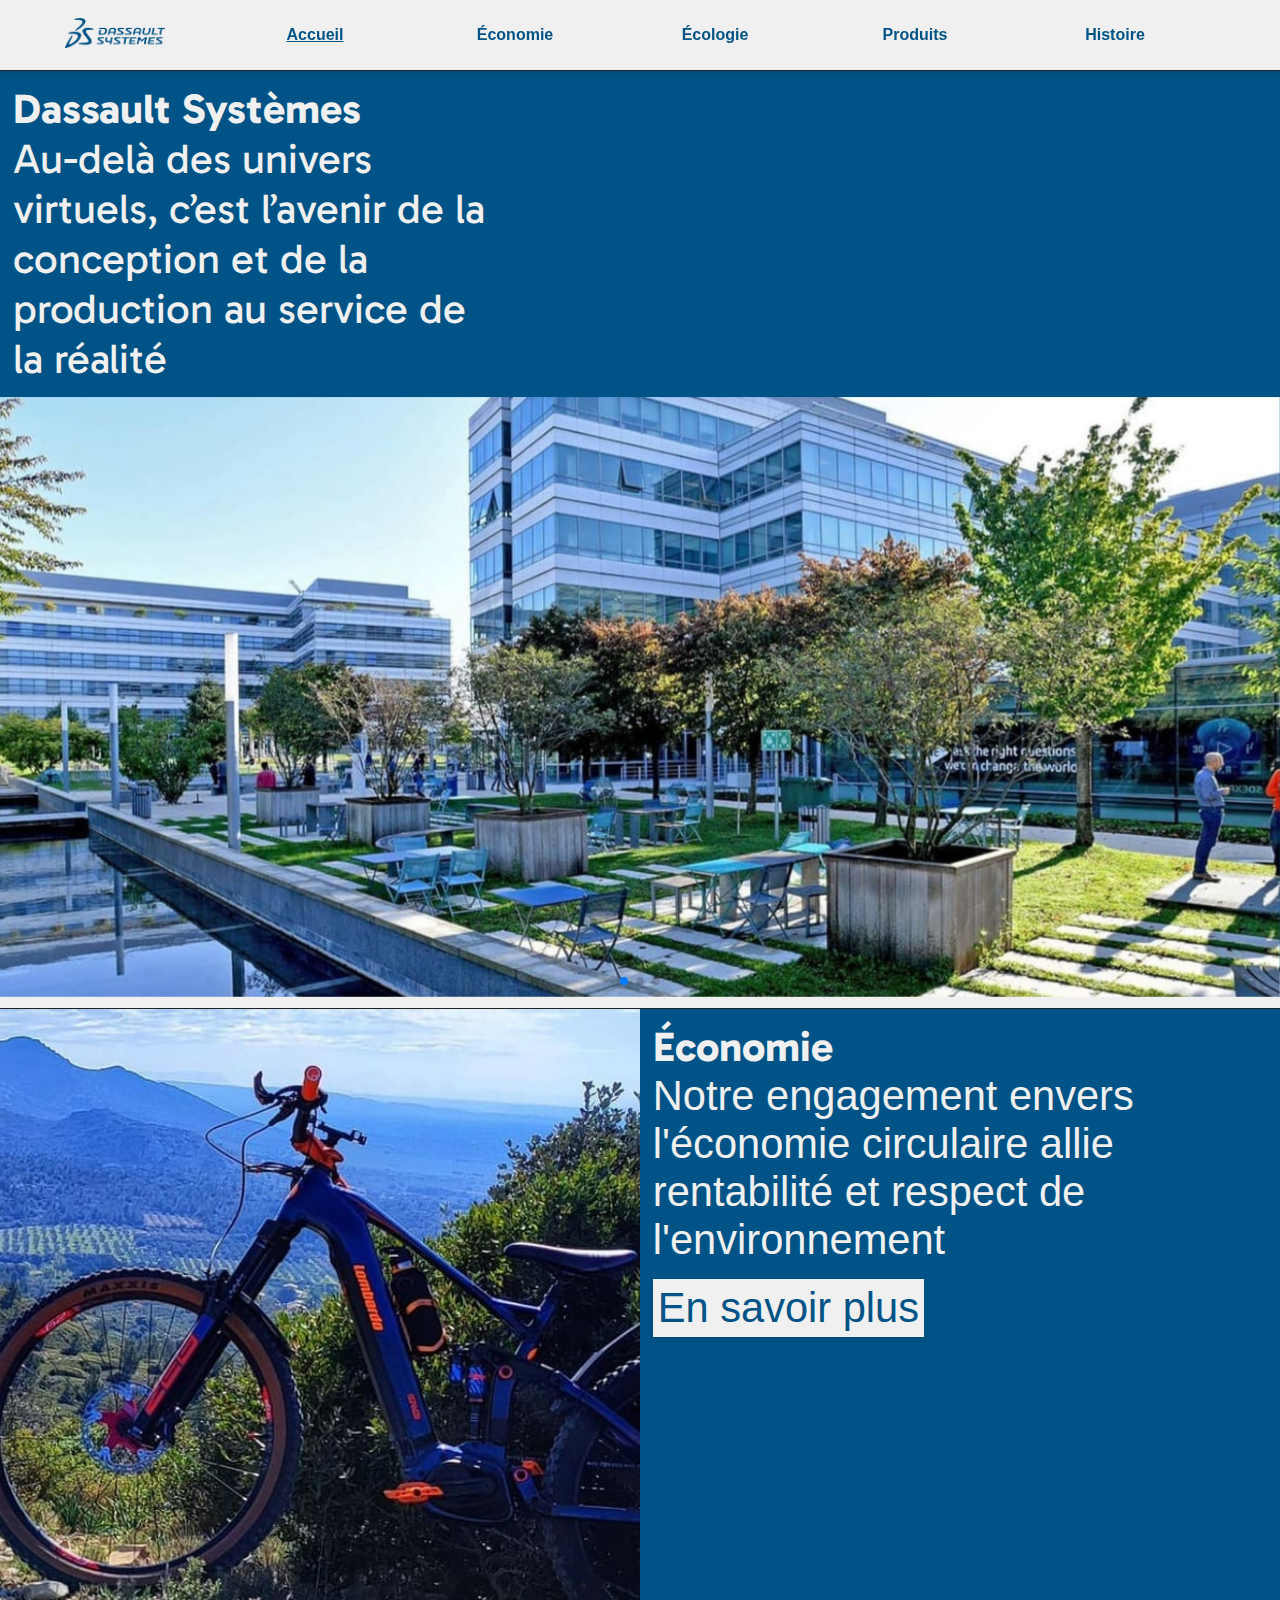
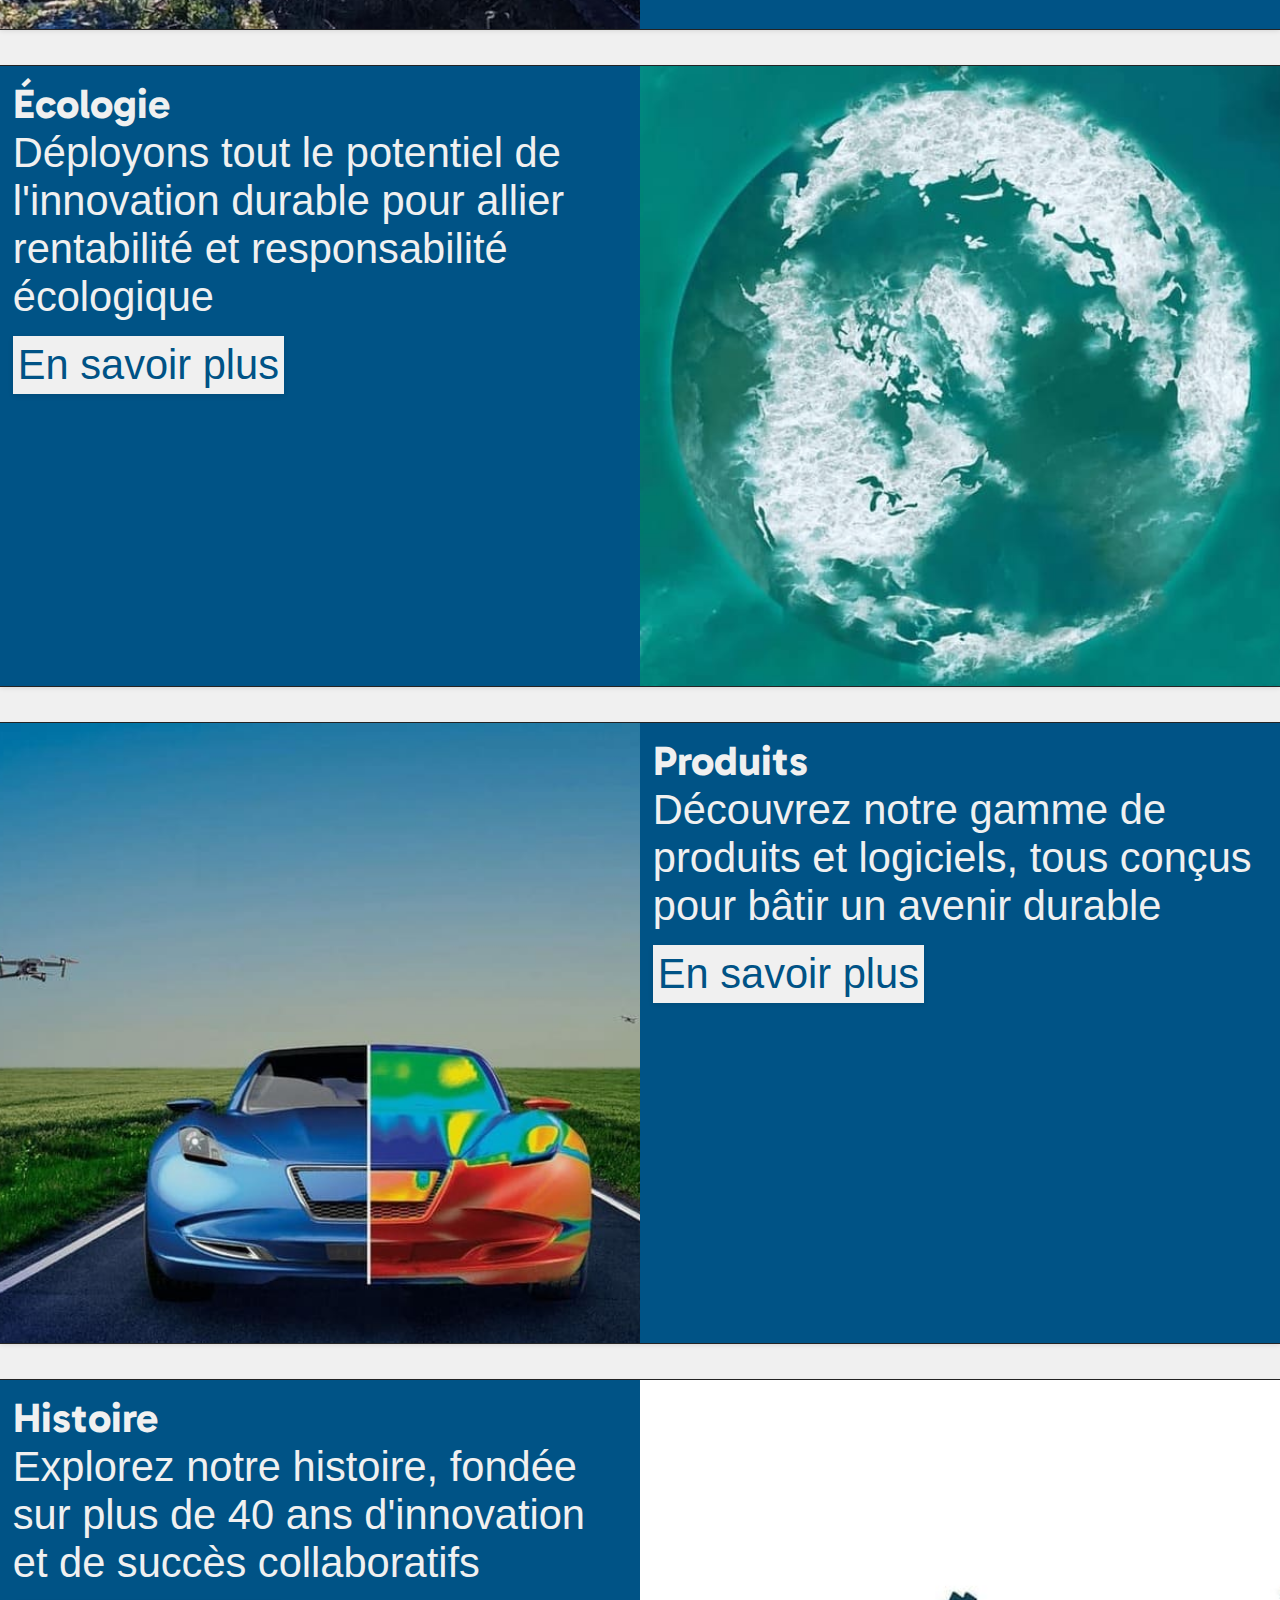
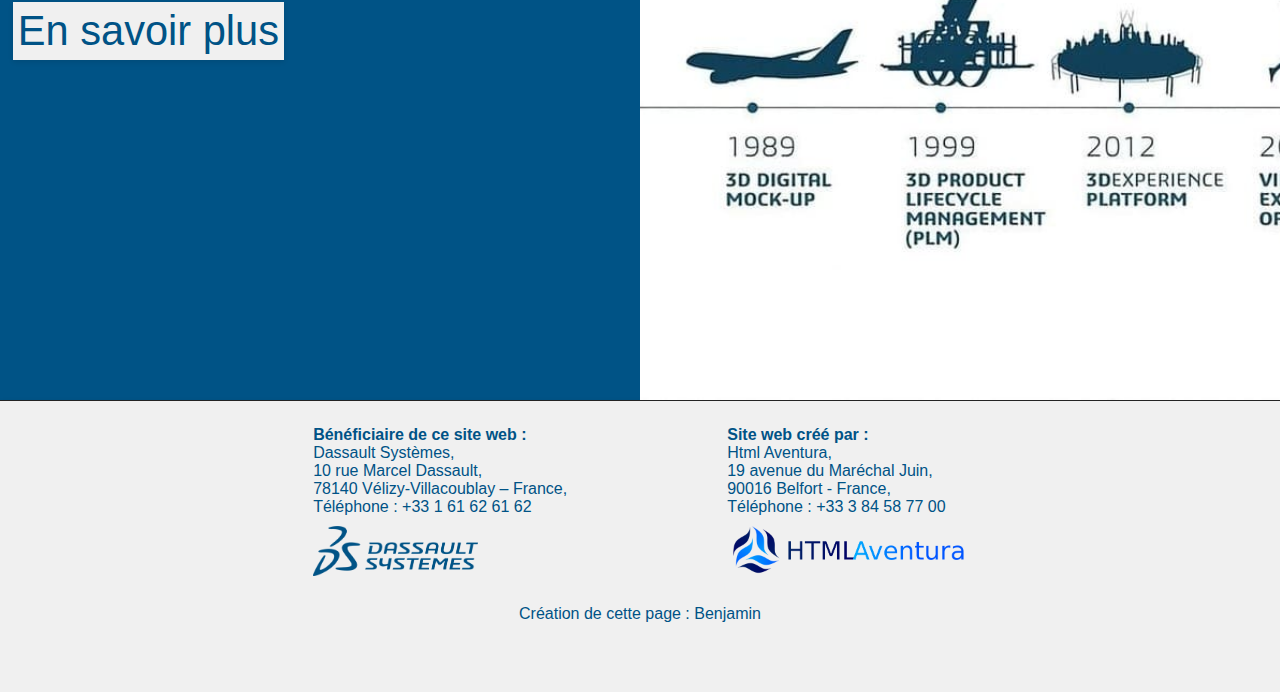
<file: index.html>
<!DOCTYPE html>
<html lang="fr">
<head>
    <meta charset="UTF-8">
    <meta name="viewport" content="width=device-width, initial-scale=1.0">
    <title>Dassault Systèmes - Accueil</title>
    <link rel="icon" type="image/ico" href="images/logos/favicon.ico">
    <link rel="stylesheet" href="header_footer.css">
    <link rel="stylesheet" href="index.css">
    <link rel="stylesheet" href="swiper/swiper.css">
    <link rel="stylesheet" href="https://cdn.jsdelivr.net/npm/swiper@11/swiper-bundle.min.css">
    <link rel="preconnect" href="https://fonts.googleapis.com">
    <link rel="preconnect" href="https://fonts.gstatic.com" crossorigin>
    <link href="https://fonts.googleapis.com/css2?family=Gabarito:wght@400..900&display=swap" rel="stylesheet">
</head>

<body>
    <header>
        <nav class="nav-bar">
            <ul class="list">
                <li class="elem-list"><a href="index.html" class="links"><img src="images/logos/3ds_full_873x264_blue.png" onmouseover="this.src='images/logos/3ds_full_873x264_light-blue.png'" onmouseout="this.src='images/logos/3ds_full_873x264_blue.png'" alt="Logo Dassault Système" id="icon"></a></li>
                <li class="elem-list"><a href="index.html" class="links active-page">Accueil</a></li>
                <li class="elem-list"><a href="economie.html" class="links">Économie</a></li>
                <li class="elem-list"><a href="ecologie.html" class="links">Écologie</a></li>
                <li class="elem-list"><a href="produits.html" class="links">Produits</a></li>
                <li class="elem-list"><a href="histoire.html" class="links">Histoire</a></li>
            </ul>
        </nav>
    </header>

    <main>
        <div class="presentation">
            <div class="texte_presentation_main">
                <b>Dassault Systèmes</b><br>
                Au-delà des univers virtuels, c’est l’avenir de la conception et de la production au service de la réalité
            </div>
            <div class="swiper mySwiper">
                <div class="swiper-wrapper">
                    <div class="swiper-slide"><img src="images/dassault_index_defil/dassault_index_defil_1.jpg" alt="Image du carrousel numéro 1"></div>
                    <div class="swiper-slide"><img src="images/dassault_index_defil/dassault_index_defil_2.jpg" alt="Image du carrousel numéro 2"></div>
                    <div class="swiper-slide"><img src="images/dassault_index_defil/dassault_index_defil_3.jpg" alt="Image du carrousel numéro 3"></div>
                </div>
                <div class="swiper-pagination"></div>
            </div>
            
            <script src="https://cdn.jsdelivr.net/npm/swiper@11/swiper-bundle.min.js"></script>
            <script src="swiper/swiper.js"></script>
        </div>

        <div class="margin_page"></div>

        <div class="presentation_valeurs">
            Dassault Systèmes, c'est :
        </div>
        <ul class="tab_valeurs">
            <li class="case_valeur">Plus de 194 bureaux à travers le monde</li>
            <li class="case_valeur">Une communauté de plus de 23 800  collaborateurs</li>
            <li class="case_valeur">Une présence dans plus de 140 pays</li>
        </ul>

        <div class="margin_page"></div>

        <div class="liste_pages"> 
            <div class="page">
                <img class="page_img" src="images/index/page_economie.jpg" alt="Image illustrant la page 'Économie'">
                <div class="texte_presentation">
                <b>Économie</b><br>
                Notre engagement envers l'économie circulaire allie rentabilité et respect de l'environnement<br>
                <div class="button_page"><a class="lien_page" href = "economie.html">En savoir plus</a></div>
                </div>
            </div>

            <div class="margin_page"></div>

            <div class="page">
                <div class="texte_presentation">
                <b>Écologie</b><br>
                Déployons tout le potentiel de l'innovation durable pour allier rentabilité et responsabilité écologique<br>
                <div class="button_page"><a class="lien_page" href = "ecologie.html">En savoir plus</a></div>
                </div>
                <img class="page_img" src="images/index/page_ecologie.jpg" alt="Image illustrant la page 'Écologie'">
            </div>

            <div class="margin_page"></div>

            <div class="page">
                <img class="page_img" src="images/index/page_produits.jpg" alt="Image illustrant la page 'Produits'">
                <div class="texte_presentation">
                <b>Produits</b><br>
                Découvrez notre gamme de produits et logiciels, tous conçus pour bâtir un avenir durable<br>
                <div class="button_page"><a class="lien_page" href = "produits.html">En savoir plus</a></div>
                </div>
            </div>

            <div class="margin_page"></div>

            <div class="page">
                <div class="texte_presentation">
                <b>Histoire</b><br>
                Explorez notre histoire, fondée sur plus de 40 ans d'innovation et de succès collaboratifs<br>
                <div class="button_page"><a class="lien_page" href = "histoire.html">En savoir plus</a></div>
                </div>
                <img class="page_img" src="images/index/page_histoire.jpg" alt="Image illustrant la page 'Histoire'">
            </div>
        </div>
    </main>

    <footer>
        <ul class="infos">
            <li class="elem_infos">
                <b>Bénéficiaire de ce site web :</b><br>
                Dassault Systèmes,<br>
                10 rue Marcel Dassault,<br>
                78140 Vélizy-Villacoublay – France,<br>
                Téléphone : +33 1 61 62 61 62<br>
                <a href="https://3ds.com"><img src="images/logos/3ds_full_873x264_blue.png" alt="Logo Dassault Système"></a>
            </li>
            <li class="elem_infos">
                <b>Site web créé par :</b><br>
                Html Aventura,<br>
                19 avenue du Maréchal Juin,<br>
                90016 Belfort - France,<br>
                Téléphone : +33 3 84 58 77 00<br>
                <a href="https://github.com/Noe-Sonet/SAE-5-6_Dassault-systemes.github.io"><img src="images/logos/Html-Aventura_full_1438X300.png" alt="Logo Html Aventura"></a>
            </li>
        </ul>
        <div class="creation_page">Création de cette page : Benjamin</div>
        <div class="carte_footer">  
            <iframe src="https://www.google.com/maps/embed?pb=!1m18!1m12!1m3!1d21031.062829101673!2d2.174955676678318!3d48.78412667494413!2m3!1f0!2f0!3f0!3m2!1i1024!2i768!4f13.1!3m3!1m2!1s0x4181f8ee2081c7ad%3A0x76b53705d5c6eaba!2sDassault%20Syst%C3%A8mes%20Si%C3%A8ge%20Social!5e0!3m2!1sfr!2sfr!4v1729098234097!5m2!1sfr!2sfr" width="250" height="250" style="border:0;" allowfullscreen="" loading="lazy" referrerpolicy="no-referrer-when-downgrade"></iframe>
        </div>
    </footer>
</body>
</html>
</file>
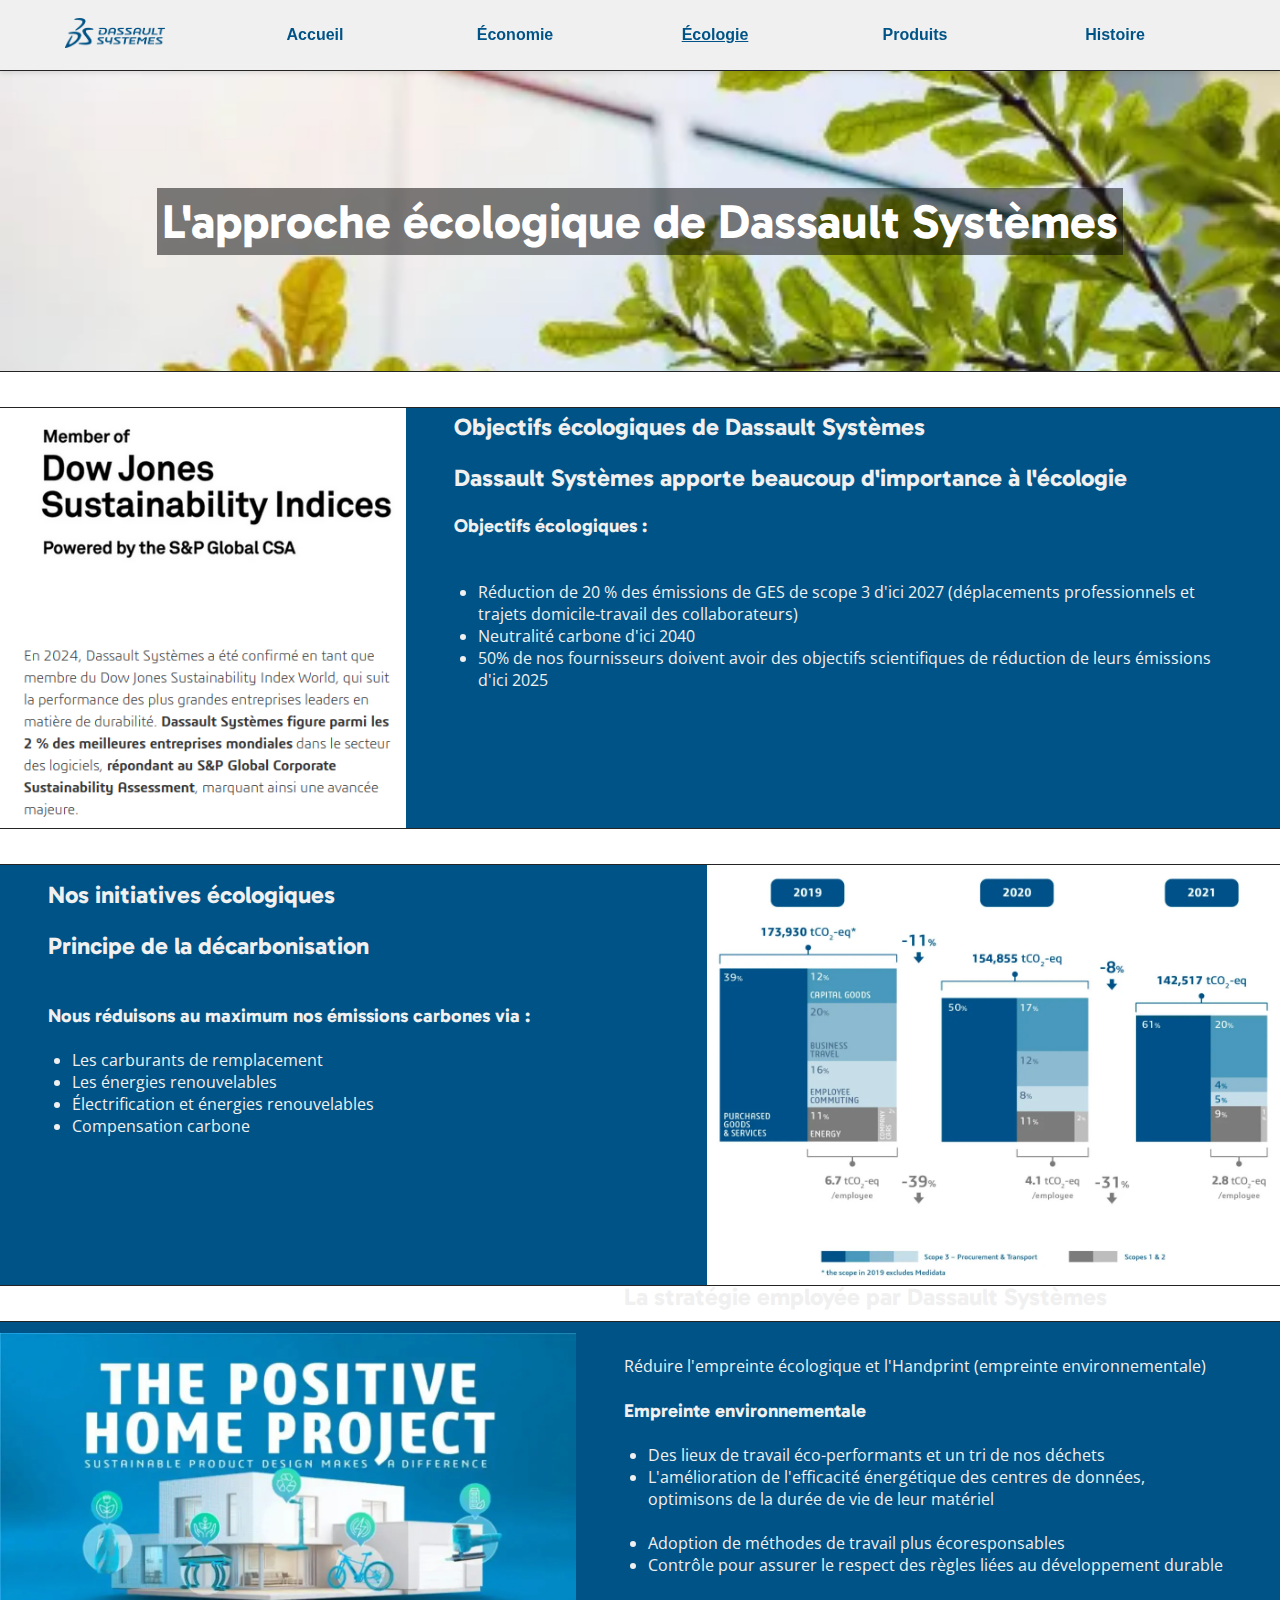
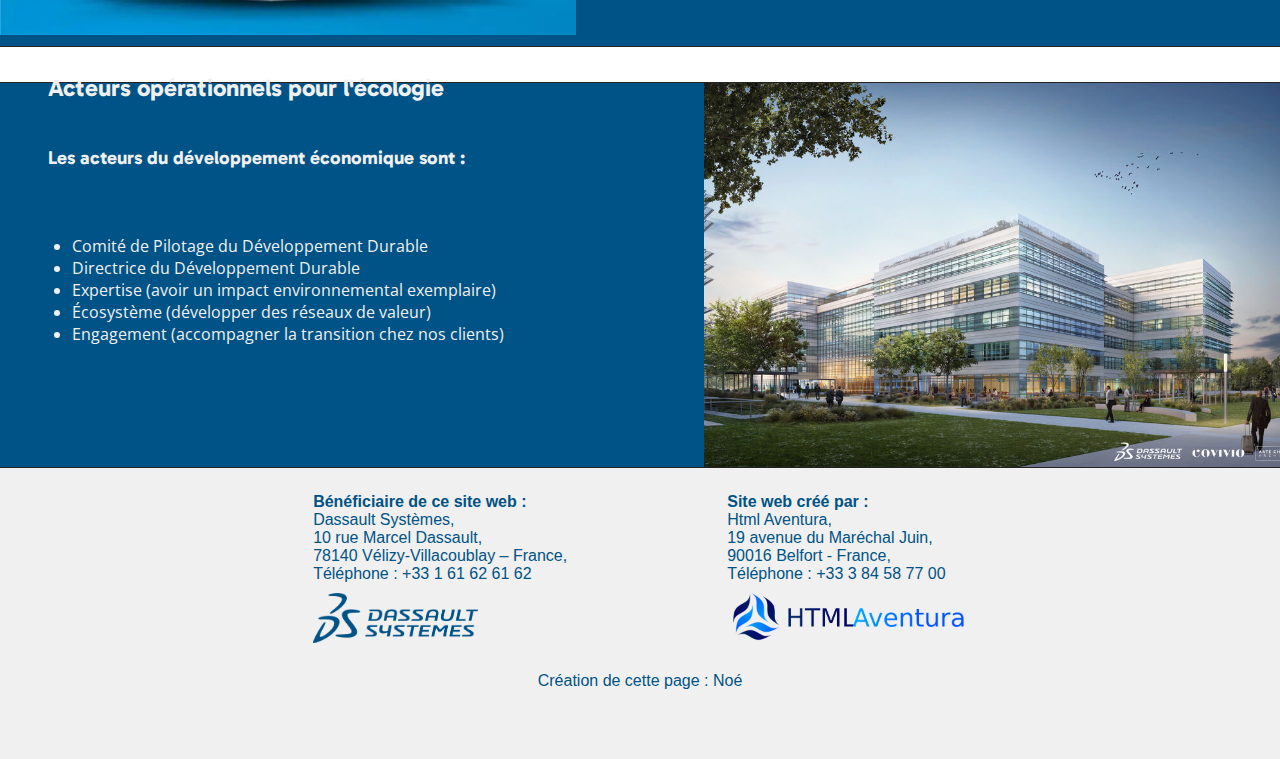
<file: ecologie.html>
<!DOCTYPE html>
<html lang="fr">
<head>
    <meta charset="UTF-8">
    <meta name="viewport" content="width=device-width, initial-scale=1.0">
    <title>Dassault Systèmes - Écologie</title>
    <link rel="icon" type="image/ico" href="images/logos/favicon.ico">
    <link rel="stylesheet" href="header_footer.css">
    <link rel="stylesheet" href="ecologie.css">
    <link rel="preconnect" href="https://fonts.googleapis.com">
    <link rel="preconnect" href="https://fonts.gstatic.com" crossorigin>
    <style>
        @import url('https://fonts.googleapis.com/css2?family=Gabarito:wght@400..900&family=Open+Sans:ital,wght@0,300..800;1,300..800&display=swap');
    </style>
</head>

<body>
    <header>
        <nav class="nav-bar">
           <ul class="list">
                <li class="elem-list"><a href="index.html" class="links"><img src="images/logos/3ds_full_873x264_blue.png" alt="Logo Dassault Système" id="icon"></a></li>
                <li class="elem-list"><a href="index.html" class="links">Accueil</a></li>
                <li class="elem-list"><a href="economie.html" class="links">Économie</a></li>
                <li class="elem-list"><a href="ecologie.html" class="links active-page">Écologie</a></li>
                <li class="elem-list"><a href="produits.html" class="links">Produits</a></li>
                <li class="elem-list"><a href="histoire.html" class="links">Histoire</a></li>
            </ul>
        </nav>
    </header>
    
    <main>   
        <section class="general">
            <h1 class="texte">L'approche écologique de Dassault Systèmes</h1>
        </section>

        <div class="margin_page"></div>

        <section class="content-section">
            <div class="content">
                <img src="images/ecologie/classementecologie.png" alt="Classement de l'impact environnemental">
                <div class="content-text">
                    <h2>Objectifs écologiques de Dassault Systèmes</h2>
                <br>
                    <h2>Dassault Systèmes apporte beaucoup d'importance à l'écologie</h2>
                <br>
                    
                    
                           <h3>Objectifs écologiques :</h3> 
                           <br>
                           <br>
                     <ul>
                        <li>Réduction de 20 % des émissions de GES de scope 3 d'ici 2027 (déplacements professionnels et trajets domicile-travail des collaborateurs)</li>
                        <li>Neutralité carbone d'ici 2040</li>
                        <li>50% de nos fournisseurs doivent avoir des objectifs scientifiques de réduction de leurs émissions d'ici 2025</li>
                    </ul>
                    <br>
                </div>
            </div>

            <div class="margin_page"></div>

            <div class="content content-reverse">
                <img src="images/ecologie/graphique.jpg" alt="Illustration des initiatives écologiques">
                <div class="content-text">
                    <h2>Nos initiatives écologiques</h2>
                    <br>
                     <h2>Principe de la décarbonisation </h2>
                    <br>
                <br>
                        <h3>Nous réduisons au maximum nos émissions carbones via :</h3>
                <br>
                
                        <ul>
                            <li>Les carburants de remplacement</li>
                            <li>Les énergies renouvelables</li>
                            <li>Électrification et énergies renouvelables </li>
                            <li>Compensation carbone</li>
                        </ul>
                        <br>
                </div>
            </div>

            <div class="margin_page"></div>

             <div class="content">
                <img src="images/ecologie/handprint.webp" alt="Impact environnemental de nos produits">
                <div class="content-text">
                    <br>
                    <h2>La stratégie employée par Dassault Systèmes</h2>
                    <br>
                    <br>
                    <p> Réduire l'empreinte écologique et l'Handprint (empreinte environnementale)</p>
                <br>
                    <h3>Empreinte environnementale</h3>
                    <br>
                <ul>
                    <li>Des lieux de travail éco-performants et un tri de nos déchets</li>
                    <li>L'amélioration de l'efficacité énergétique des centres de données, optimisons de la durée de vie de leur matériel</li>
                </ul>
                    <br>
                <ul>
                    <li>Adoption de méthodes de travail plus écoresponsables</li>
                    <li>Contrôle pour assurer le respect des règles liées au développement durable</li>
                </ul>
                <br>
                </div>
            </div>

            <div class="margin_page"></div>

            <div class="content content-reverse">
                <img src="images/ecologie/image4.jpg" alt="Nos partenariats écologiques">
                <div class="content-text">
                    <h2>Acteurs opérationnels pour l'écologie</h2>
                    <br><br>
                    <h3>Les acteurs du développement économique sont :</h3>
                <br><br><br>
                <ul>
                    <li>Comité de Pilotage du Développement Durable </li>
                    <li>Directrice du Développement Durable</li>
                    <li>Expertise (avoir un impact environnemental exemplaire)</li>
                    <li>Écosystème (développer des réseaux de valeur) </li>
                    <li>Engagement (accompagner la transition chez nos clients)</li>
                </ul>
                    <br>
                </div>
            </div>
        </section>
    </main>  

    <footer>
        <ul class="infos">
            <li class="elem_infos">
                <b>Bénéficiaire de ce site web :</b><br>
                Dassault Systèmes,<br>
                10 rue Marcel Dassault,<br>
                78140 Vélizy-Villacoublay – France,<br>
                Téléphone : +33 1 61 62 61 62<br>
                <a href="https://3ds.com"><img src="images/logos/3ds_full_873x264_blue.png" alt="Logo Dassault Système"></a>
            </li>
            <li class="elem_infos">
                <b>Site web créé par :</b><br>
                Html Aventura,<br>
                19 avenue du Maréchal Juin,<br>
                90016 Belfort - France,<br>
                Téléphone : +33 3 84 58 77 00<br>
                <a href="https://github.com/Noe-Sonet/SAE-5-6_Dassault-systemes.github.io"><img src="images/logos/Html-Aventura_full_1438X300.png" alt="Logo Html Aventura"></a>
            </li>
        </ul>
        <div class="creation_page">Création de cette page : Noé</div>
        <div class="carte_footer">  
            <iframe src="https://www.google.com/maps/embed?pb=!1m18!1m12!1m3!1d21031.062829101673!2d2.174955676678318!3d48.78412667494413!2m3!1f0!2f0!3f0!3m2!1i1024!2i768!4f13.1!3m3!1m2!1s0x4181f8ee2081c7ad%3A0x76b53705d5c6eaba!2sDassault%20Syst%C3%A8mes%20Si%C3%A8ge%20Social!5e0!3m2!1sfr!2sfr!4v1729098234097!5m2!1sfr!2sfr" width="250" height="250" style="border:0;" allowfullscreen="" loading="lazy" referrerpolicy="no-referrer-when-downgrade"></iframe>
         </div>
    </footer>
</body>
</html>
</file>
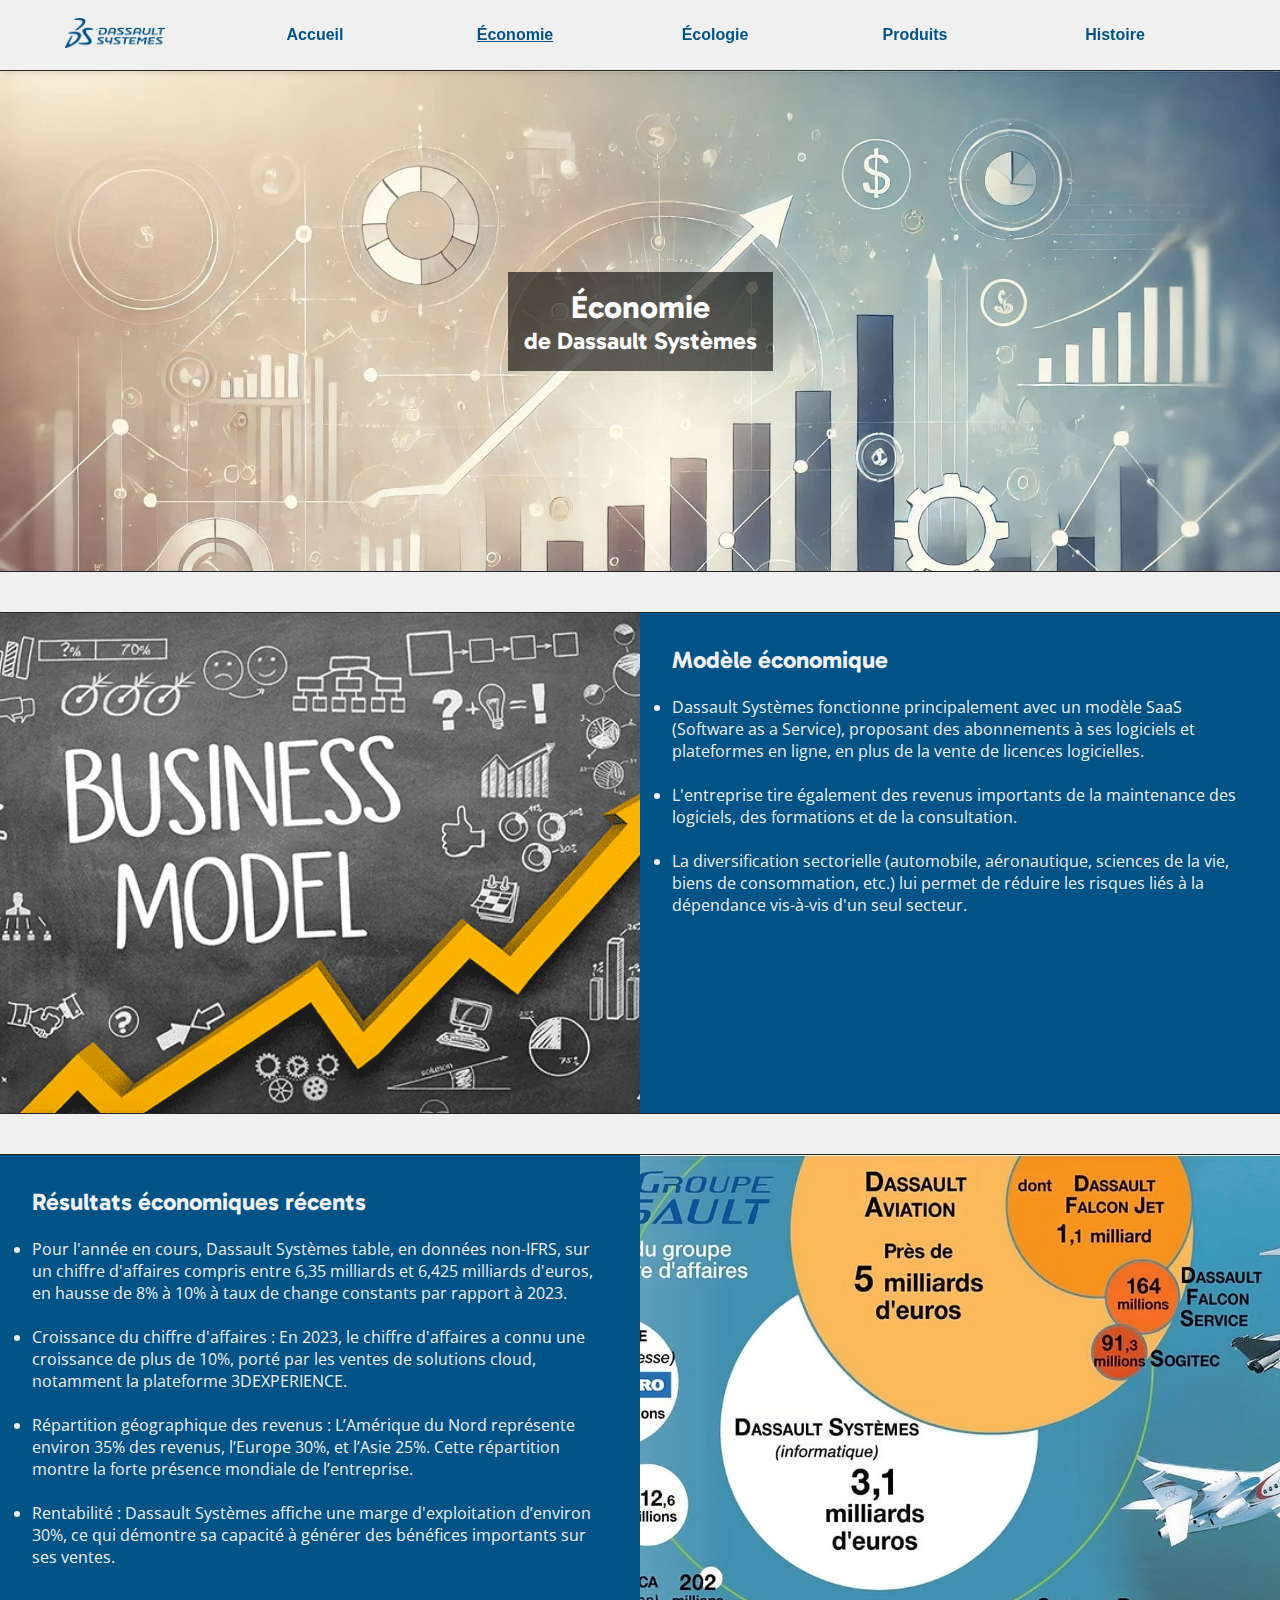
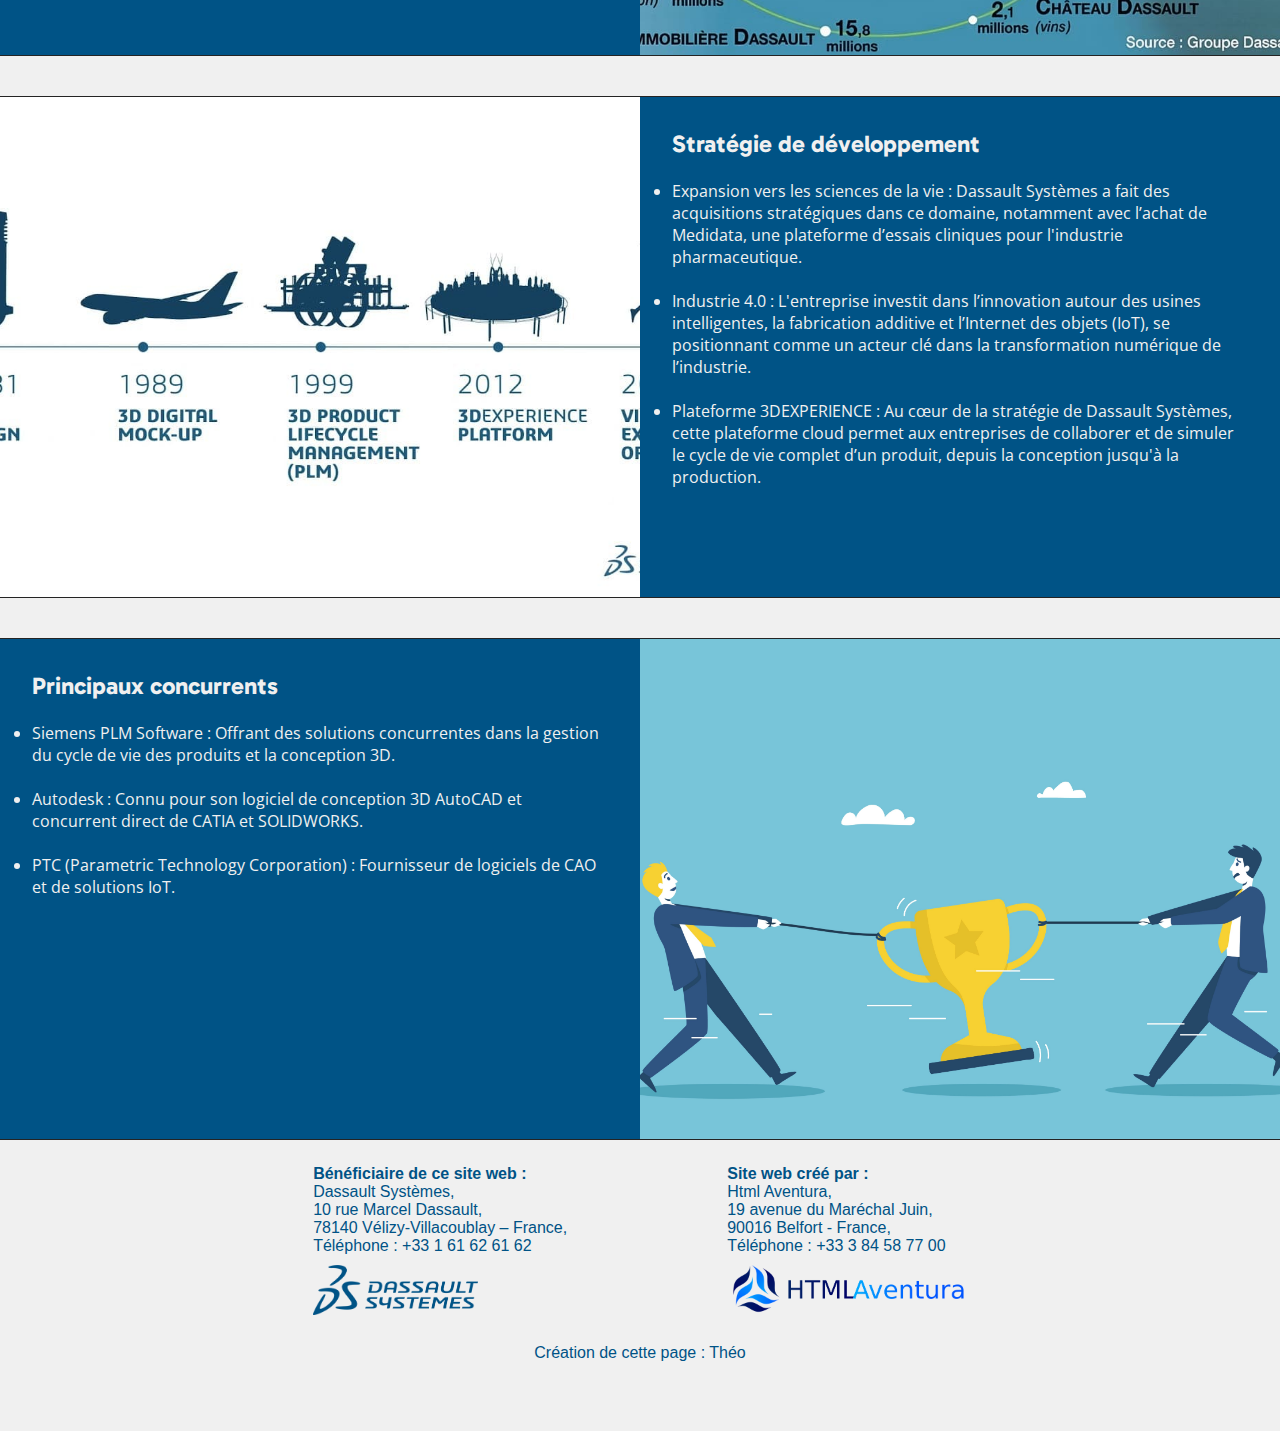
<file: economie.html>
<!DOCTYPE html>
<html lang="fr">
<head>
    <meta charset="UTF-8">
    <meta name="viewport" content="width=device-width, initial-scale=1.0">
    <title>Dassault Systèmes - Économie</title>
    <link rel="icon" type="image/ico" href="images/logos/favicon.ico">
    <link rel="stylesheet" href="header_footer.css">
    <link rel="stylesheet" href="economie.css">
    <style>
        @import url('https://fonts.googleapis.com/css2?family=Gabarito:wght@400..900&family=Open+Sans:ital,wght@0,300..800;1,300..800&display=swap');
    </style>
</head>

<body>
    <header>
        <nav class="nav-bar">
            <ul class="list">
                <li class="elem-list"><a href="index.html" class="links"><img src="images/logos/3ds_full_873x264_blue.png" onmouseover="this.src='images/logos/3ds_full_873x264_light-blue.png'" onmouseout="this.src='images/logos/3ds_full_873x264_blue.png'" alt="Logo Dassault Système" id="icon"></a></li>
                <li class="elem-list"><a href="index.html" class="links">Accueil</a></li>
                <li class="elem-list"><a href="economie.html" class="links active-page">Économie</a></li>
                <li class="elem-list"><a href="ecologie.html" class="links">Écologie</a></li>
                <li class="elem-list"><a href="produits.html" class="links">Produits</a></li>
                <li class="elem-list"><a href="histoire.html" class="links">Histoire</a></li>
            </ul>
        </nav>
    </header>
    
    <main>
        <div class="first">
            <div class="first-text">
                <h1>Économie</h1>
                <h2>de Dassault Systèmes</h2>
            </div>
        </div>
        
        <div class="margin_page"></div>
        
        <div class="content">
            <img src="images/economie/Modele-economique.png" alt="Modèle economique">
            <div class="content-text">
                <h2>Modèle économique</h2>
                <br>
                <ul>
                    <li>
                        Dassault Systèmes fonctionne principalement avec un modèle SaaS (Software as a Service), proposant des abonnements à ses logiciels et plateformes en ligne, en plus de la vente de licences logicielles.<br><br>
                    </li>
                    <li>
                        L'entreprise tire également des revenus importants de la maintenance des logiciels, des formations et de la consultation.<br><br>
                    </li>
                    <li>
                        La diversification sectorielle (automobile, aéronautique, sciences de la vie, biens de consommation, etc.) lui permet de réduire les risques liés à la dépendance vis-à-vis d'un seul secteur.
                    </li>
                </ul>
            </div>
        </div>
        
        <div class="margin_page"></div>
        
        <div class="content">
            <div class="content-text">
                <h2>Résultats économiques récents</h2>
                <br>
                <ul>
                    <li>
                        Pour l'année en cours, Dassault Systèmes table, en données non-IFRS, sur un chiffre d'affaires compris entre 6,35 milliards et 6,425 milliards d'euros, en hausse de 8% à 10% à taux de change constants par rapport à 2023.<br><br>
                    </li>
                    <li>
                        Croissance du chiffre d'affaires : En 2023, le chiffre d'affaires a connu une croissance de plus de 10%, porté par les ventes de solutions cloud, notamment la plateforme 3DEXPERIENCE.<br><br>
                    </li>
                    <li>
                        Répartition géographique des revenus : L’Amérique du Nord représente environ 35% des revenus, l’Europe 30%, et l’Asie 25%. Cette répartition montre la forte présence mondiale de l’entreprise.<br><br>
                    </li>
                    <li>
                        Rentabilité : Dassault Systèmes affiche une marge d'exploitation d’environ 30%, ce qui démontre sa capacité à générer des bénéfices importants sur ses ventes.
                    </li>
                </ul>
            </div>
            <img src="images/economie/Economie_dassault.jpeg" alt="">
        </div>
        
        <div class="margin_page"></div>
        
        <div class="content">
            <img src="images/economie/exemple_eco.jpg" alt="">
            <div class="content-text">
                <h2>Stratégie de développement</h2>
                <br>
                <ul>
                    <li>
                        Expansion vers les sciences de la vie : Dassault Systèmes a fait des acquisitions stratégiques dans ce domaine, notamment avec l’achat de Medidata, une plateforme d’essais cliniques pour l'industrie pharmaceutique.<br><br>
                    </li>
                    <li>
                        Industrie 4.0 : L'entreprise investit dans l’innovation autour des usines intelligentes, la fabrication additive et l’Internet des objets (IoT), se positionnant comme un acteur clé dans la transformation numérique de l’industrie.<br><br>
                    </li>
                    <li>
                        Plateforme 3DEXPERIENCE : Au cœur de la stratégie de Dassault Systèmes, cette plateforme cloud permet aux entreprises de collaborer et de simuler le cycle de vie complet d’un produit, depuis la conception jusqu'à la production.
                    </li>
                </ul>
            </div>
        </div>
        
        <div class="margin_page"></div>
        
        <div class="content">
            <div class="content-text">
                <h2>Principaux concurrents</h2>
                <br>
                <ul>
                    <li>
                        Siemens PLM Software : Offrant des solutions concurrentes dans la gestion du cycle de vie des produits et la conception 3D.<br><br>
                    </li>
                    <li>
                        Autodesk : Connu pour son logiciel de conception 3D AutoCAD et concurrent direct de CATIA et SOLIDWORKS.<br><br>
                    </li>
                    <li>
                        PTC (Parametric Technology Corporation) : Fournisseur de logiciels de CAO et de solutions IoT.
                    </li>
                </ul>
            </div>
            <img src="images/economie/concu_eco.jpg" alt="Modele economique">
        </div>
        
        <footer>
            <ul class="infos">
                <li class="elem_infos">
                    <b>Bénéficiaire de ce site web :</b><br>
                    Dassault Systèmes,<br>
                    10 rue Marcel Dassault,<br>
                    78140 Vélizy-Villacoublay – France,<br>
                    Téléphone : +33 1 61 62 61 62<br>
                    <a href="https://3ds.com"><img src="images/logos/3ds_full_873x264_blue.png" alt="Logo Dassault Système"></a>
                </li>
                <li class="elem_infos">
                    <b>Site web créé par :</b><br>
                    Html Aventura,<br>
                    19 avenue du Maréchal Juin,<br>
                    90016 Belfort - France,<br>
                    Téléphone : +33 3 84 58 77 00<br>
                    <a href="https://github.com/Noe-Sonet/SAE-5-6_Dassault-systemes.github.io"><img src="images/logos/Html-Aventura_full_1438X300.png" alt="Logo Html Aventura"></a>
                </li>
            </ul>
            <div class="creation_page">Création de cette page : Théo</div>
            <div class="carte_footer">  
                <iframe src="https://www.google.com/maps/embed?pb=!1m18!1m12!1m3!1d21031.062829101673!2d2.174955676678318!3d48.78412667494413!2m3!1f0!2f0!3f0!3m2!1i1024!2i768!4f13.1!3m3!1m2!1s0x4181f8ee2081c7ad%3A0x76b53705d5c6eaba!2sDassault%20Syst%C3%A8mes%20Si%C3%A8ge%20Social!5e0!3m2!1sfr!2sfr!4v1729098234097!5m2!1sfr!2sfr" width="250" height="250" style="border:0;" allowfullscreen="" loading="lazy" referrerpolicy="no-referrer-when-downgrade"></iframe>
            </div>
        </footer>
    </main>
</body>
</html>
</file>
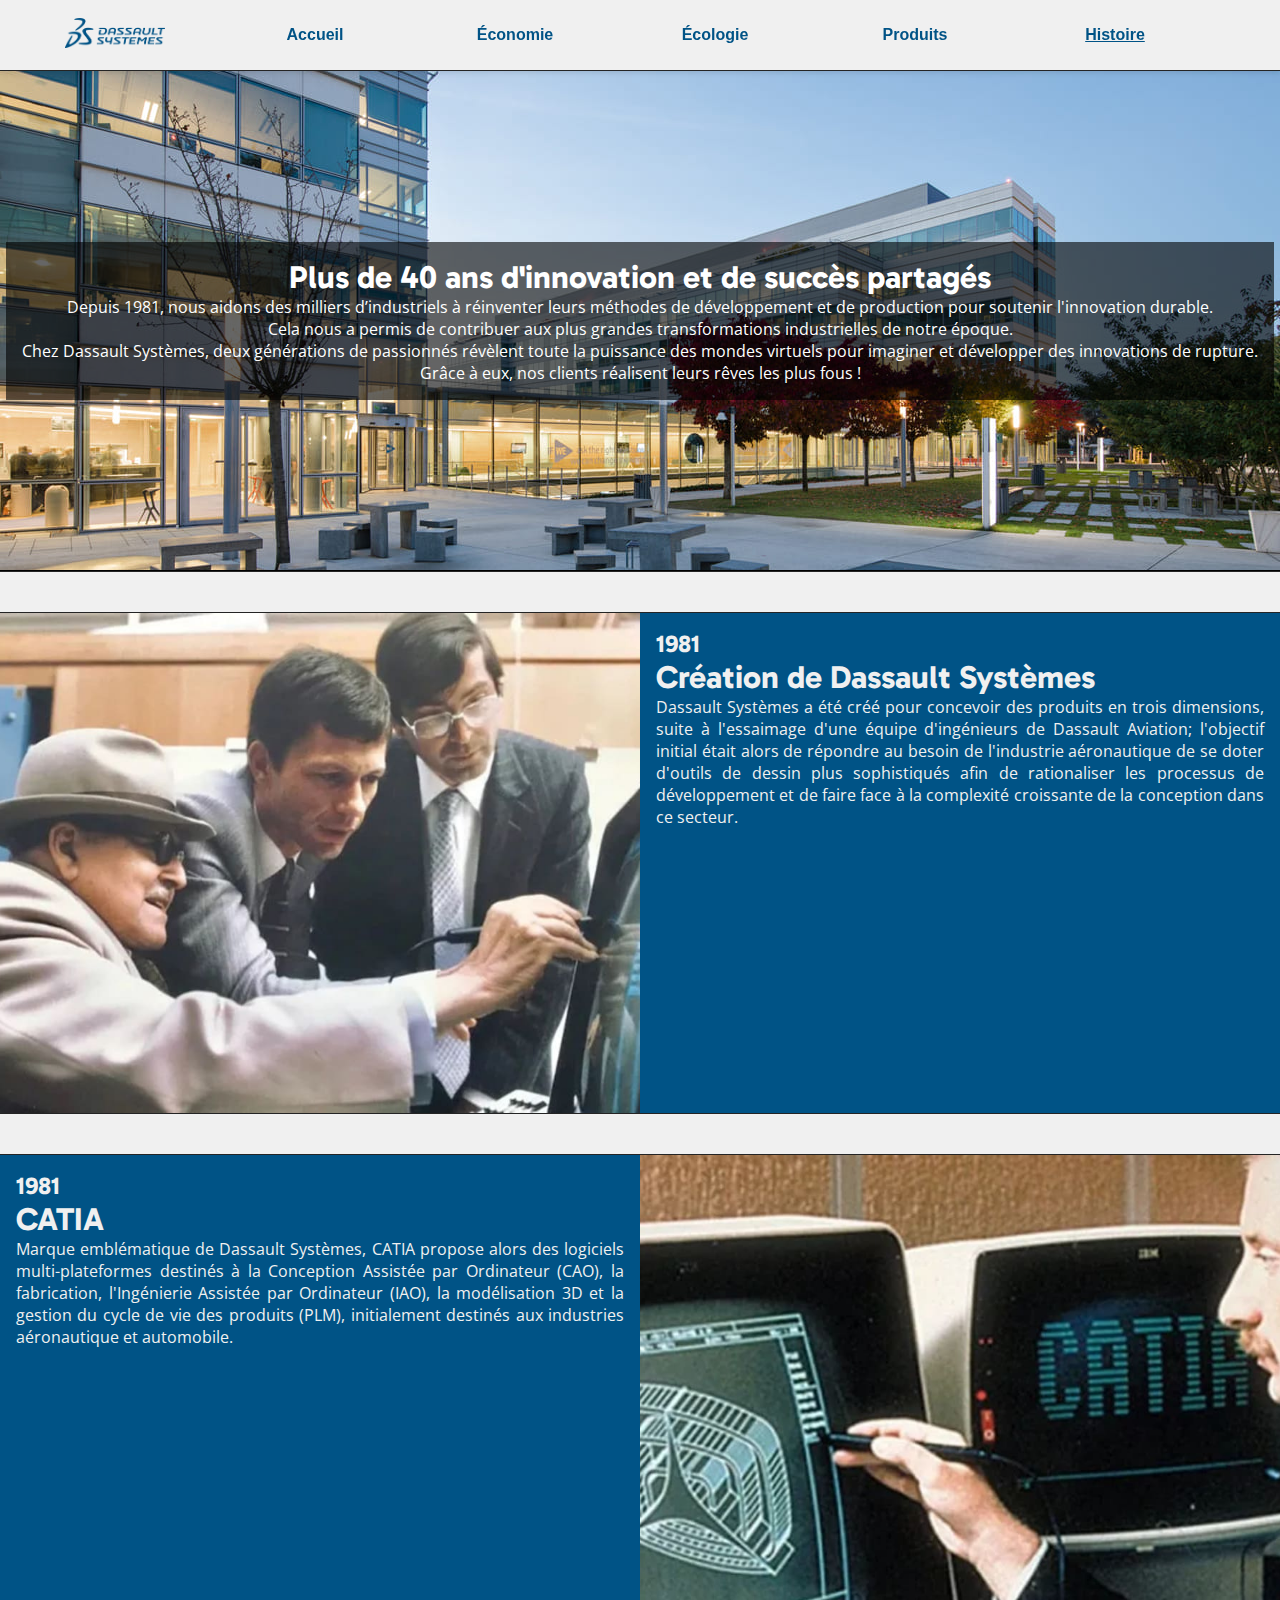
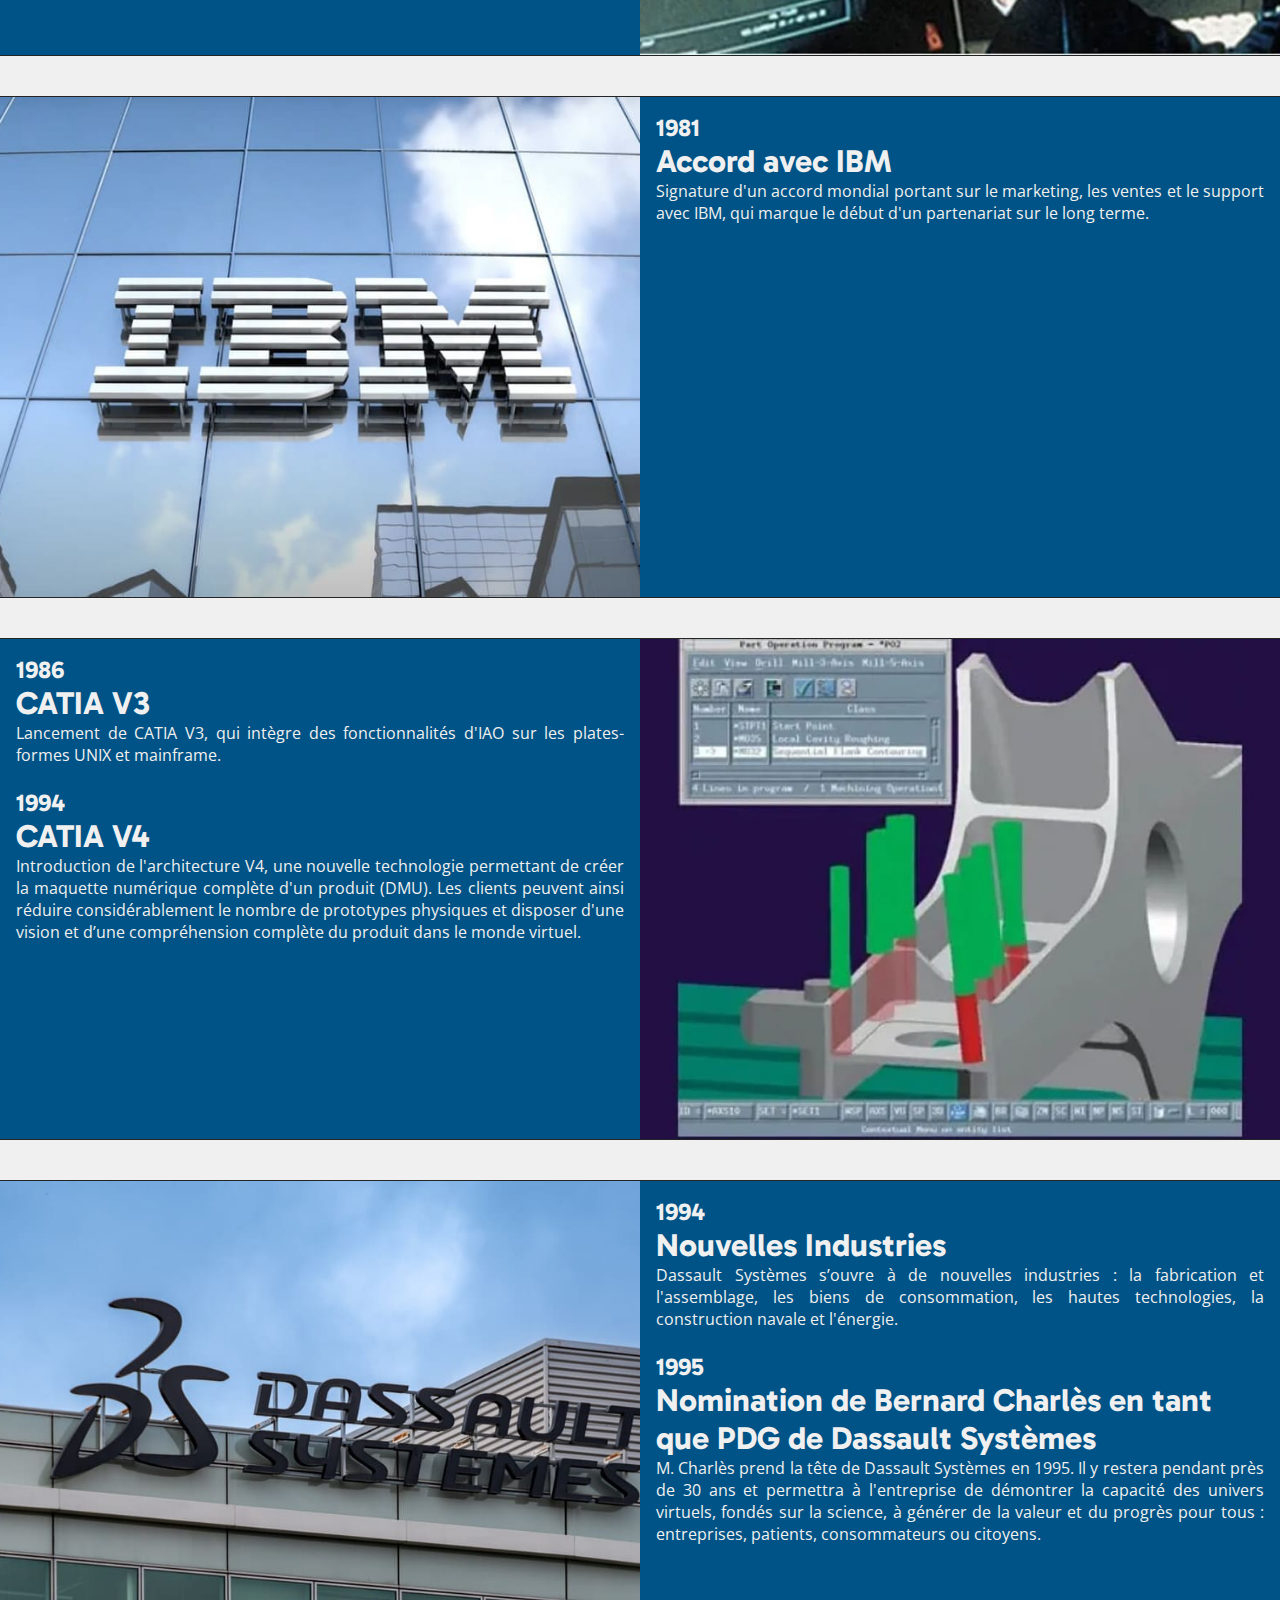
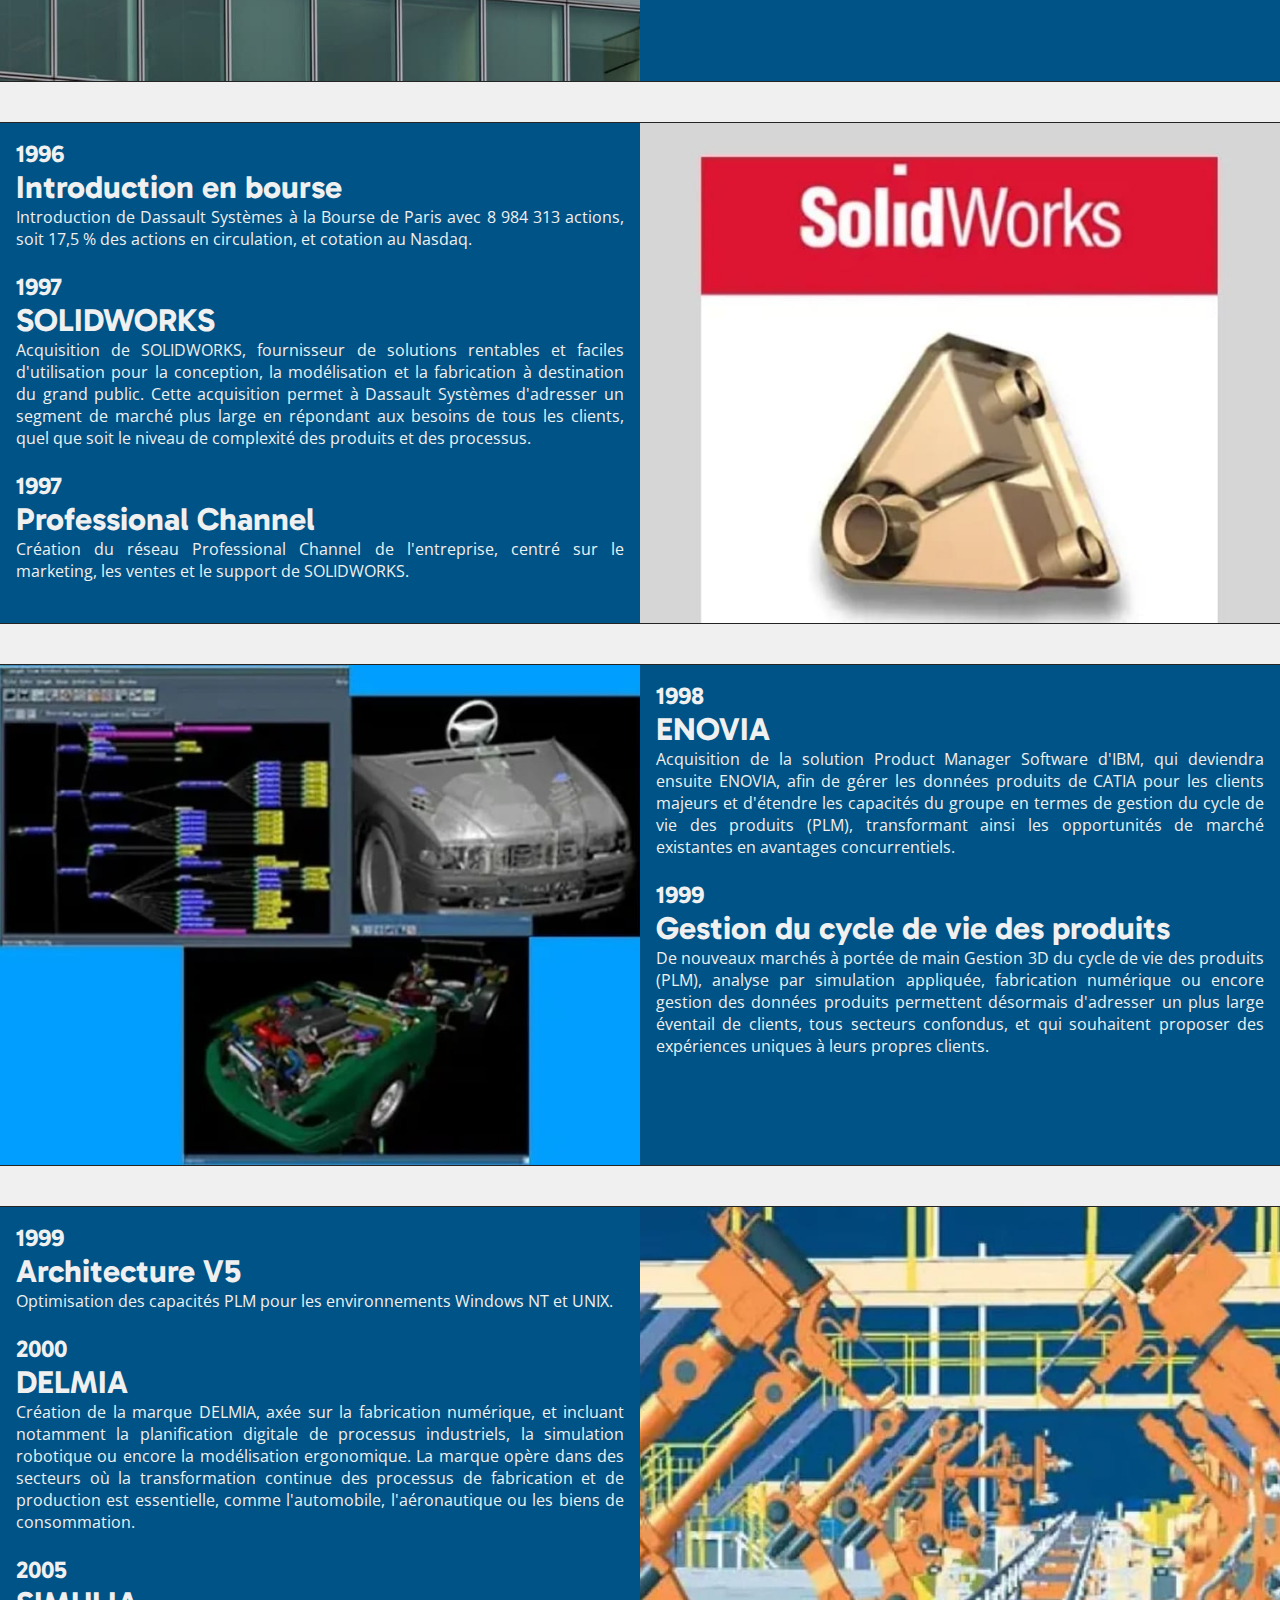
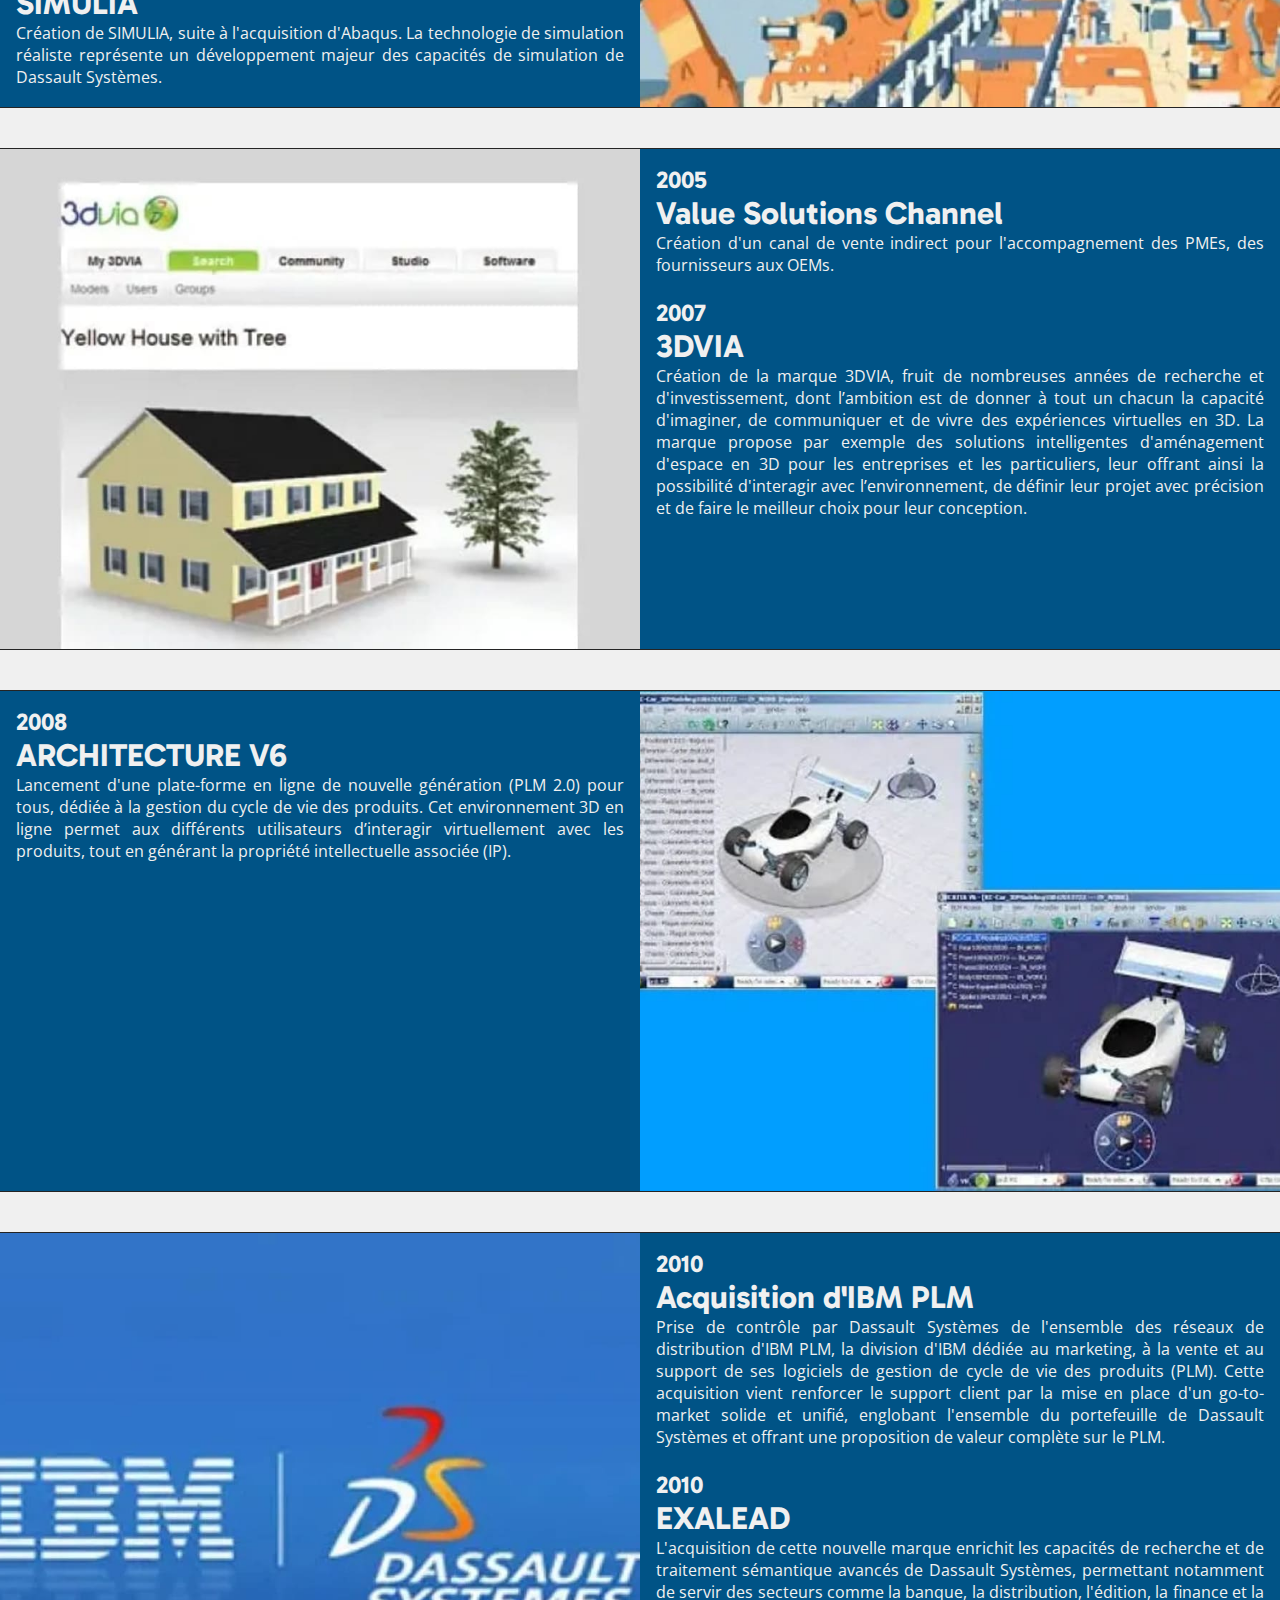
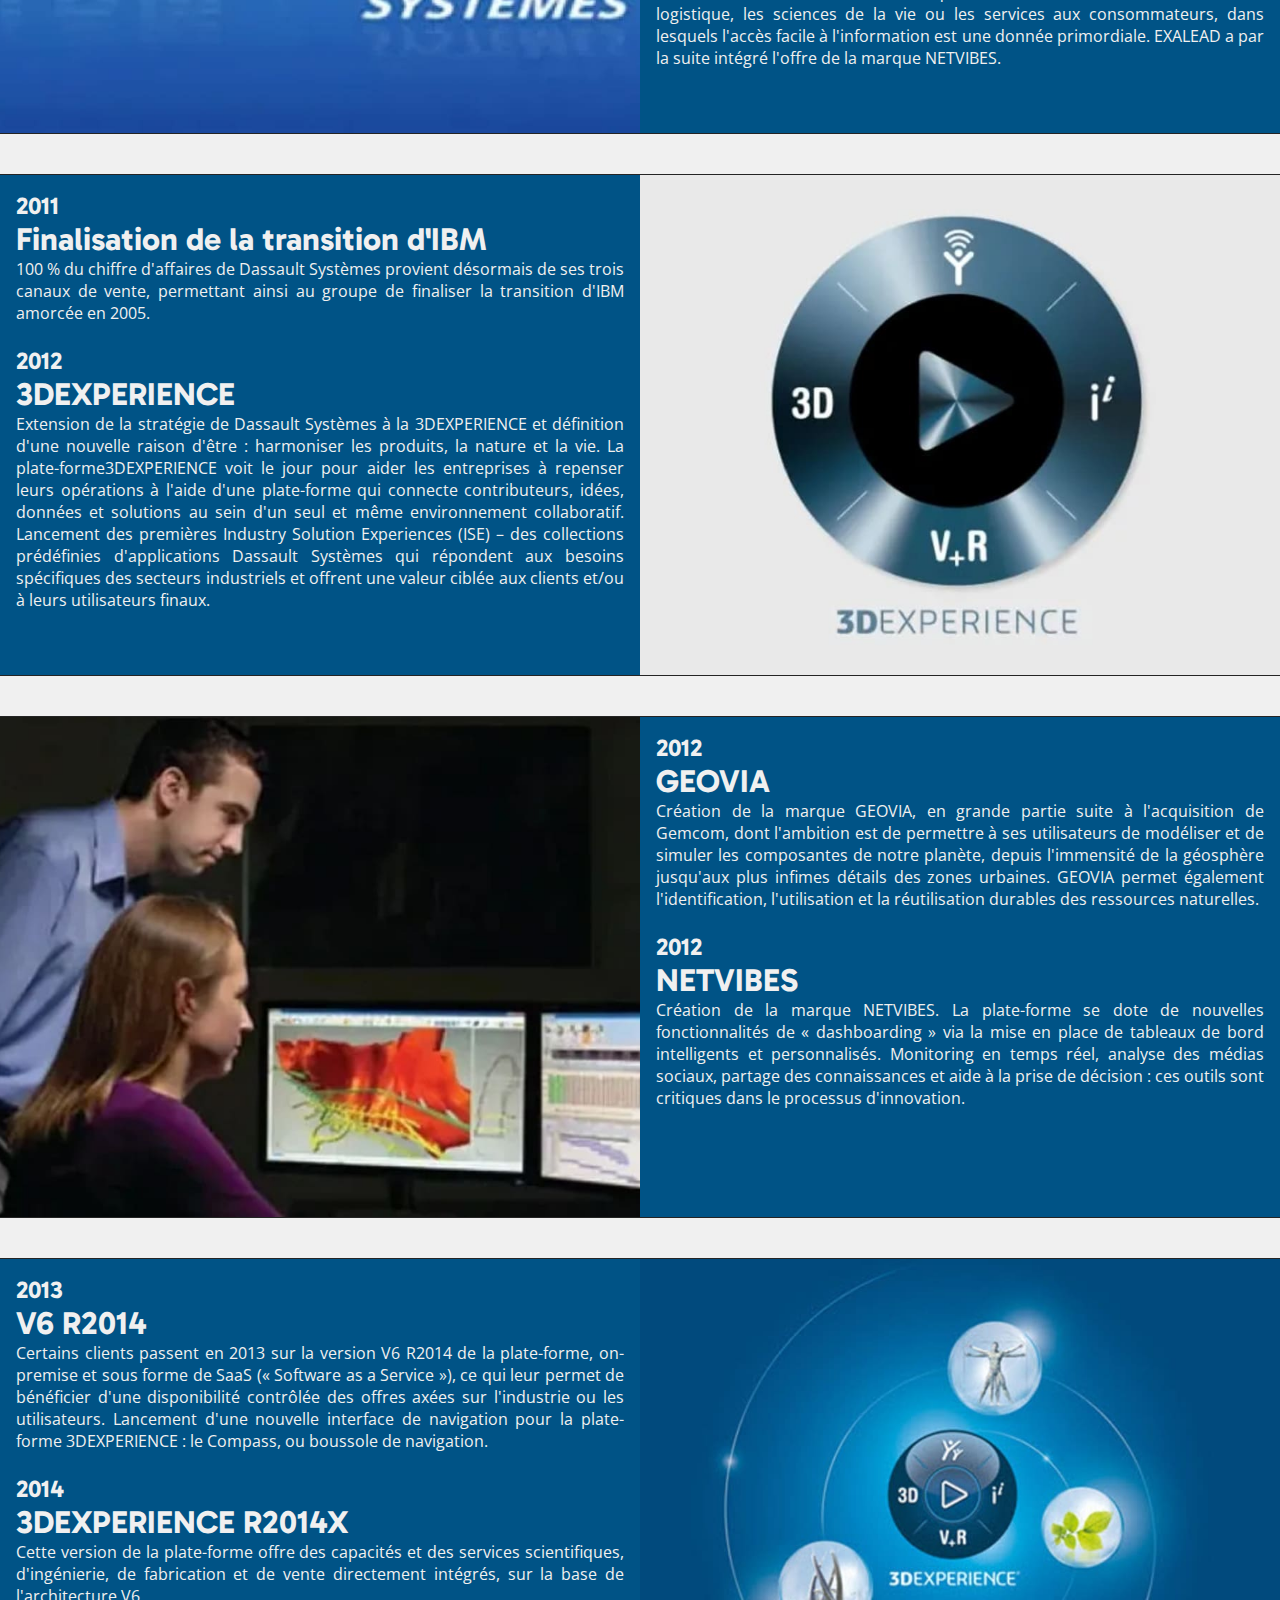
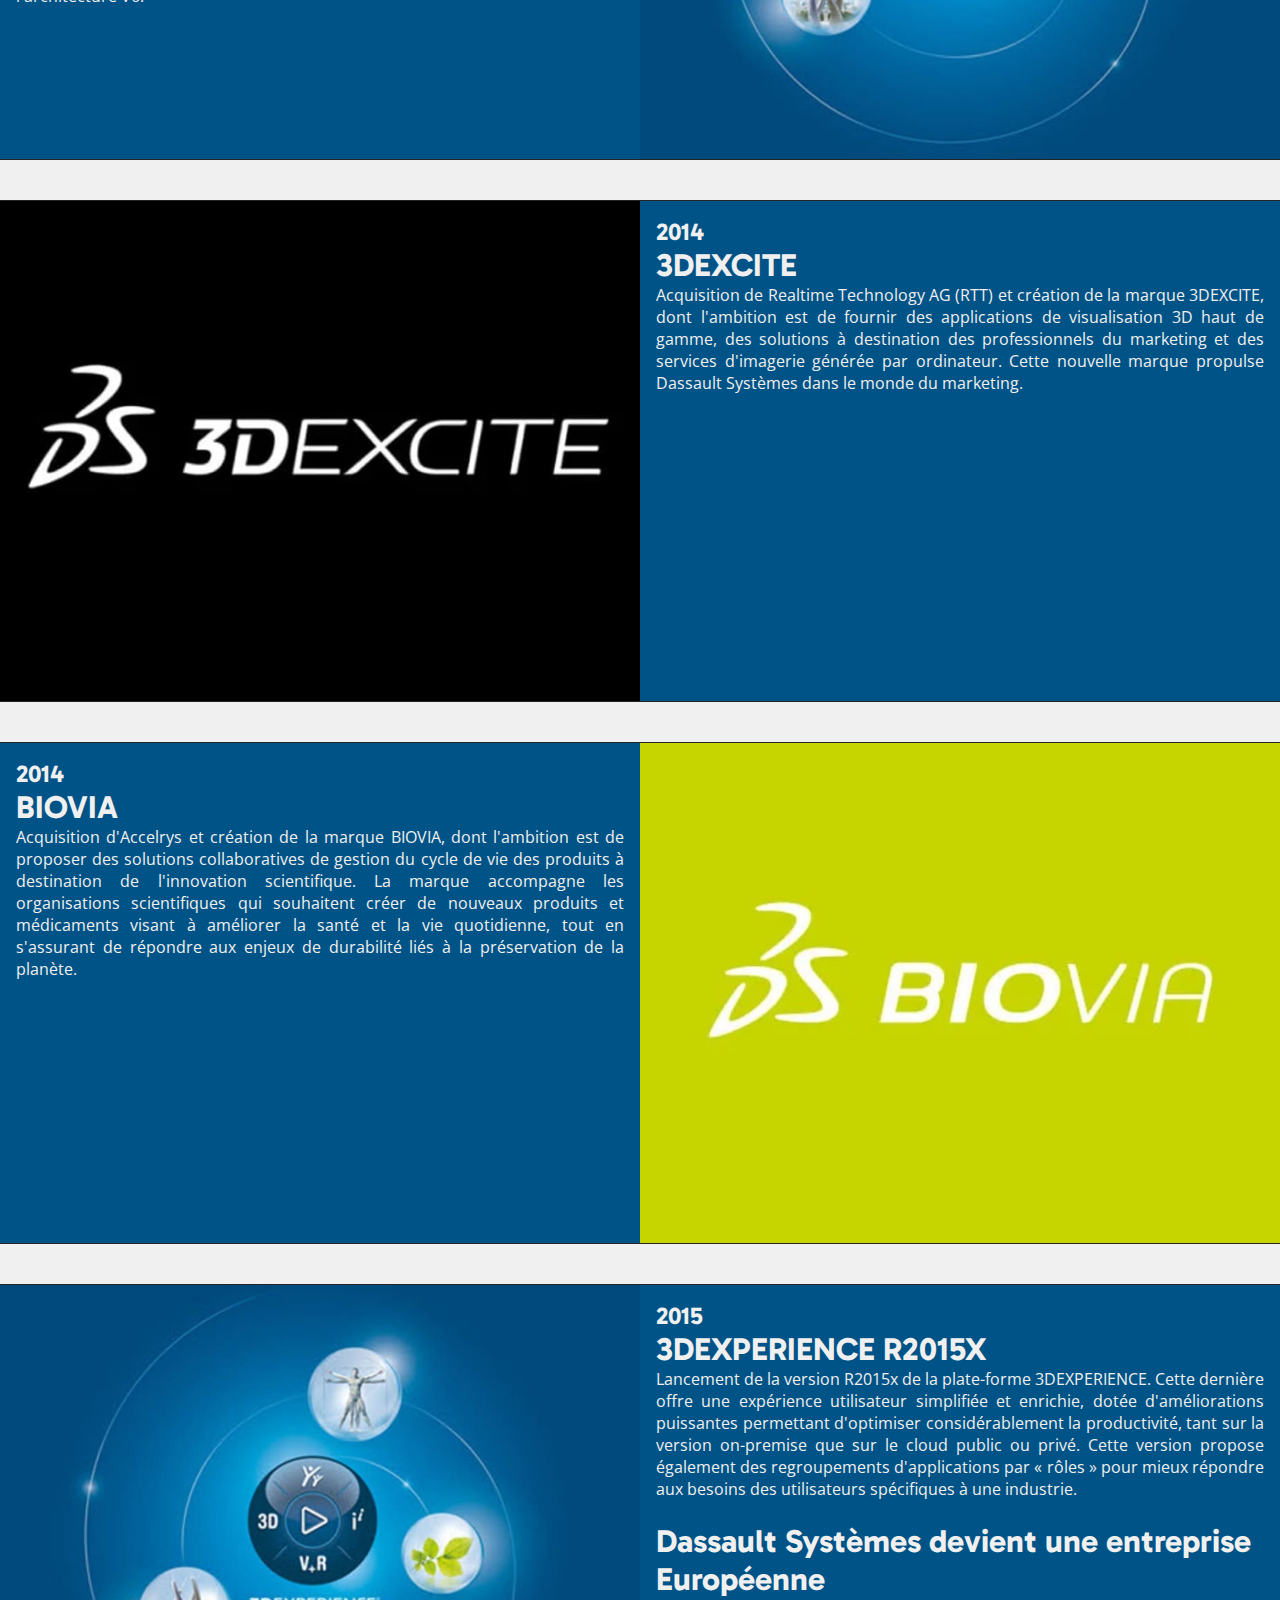
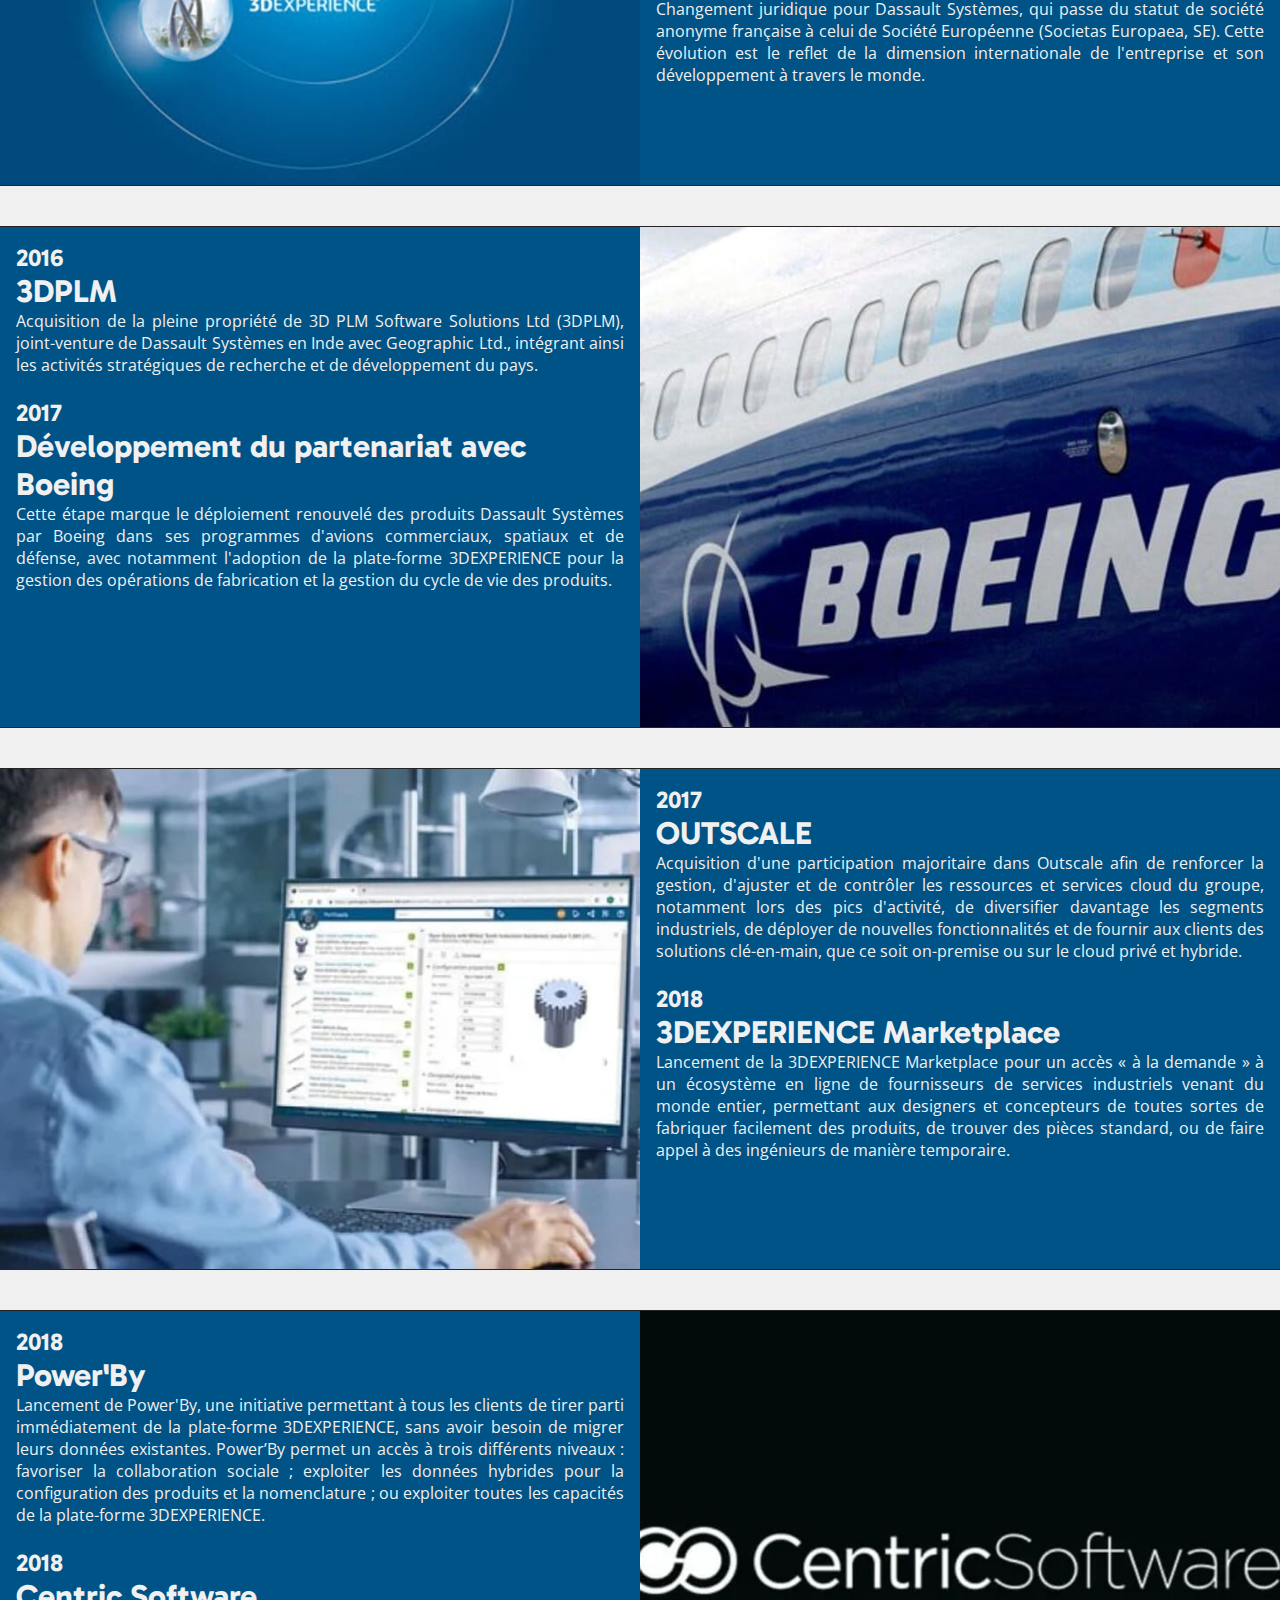
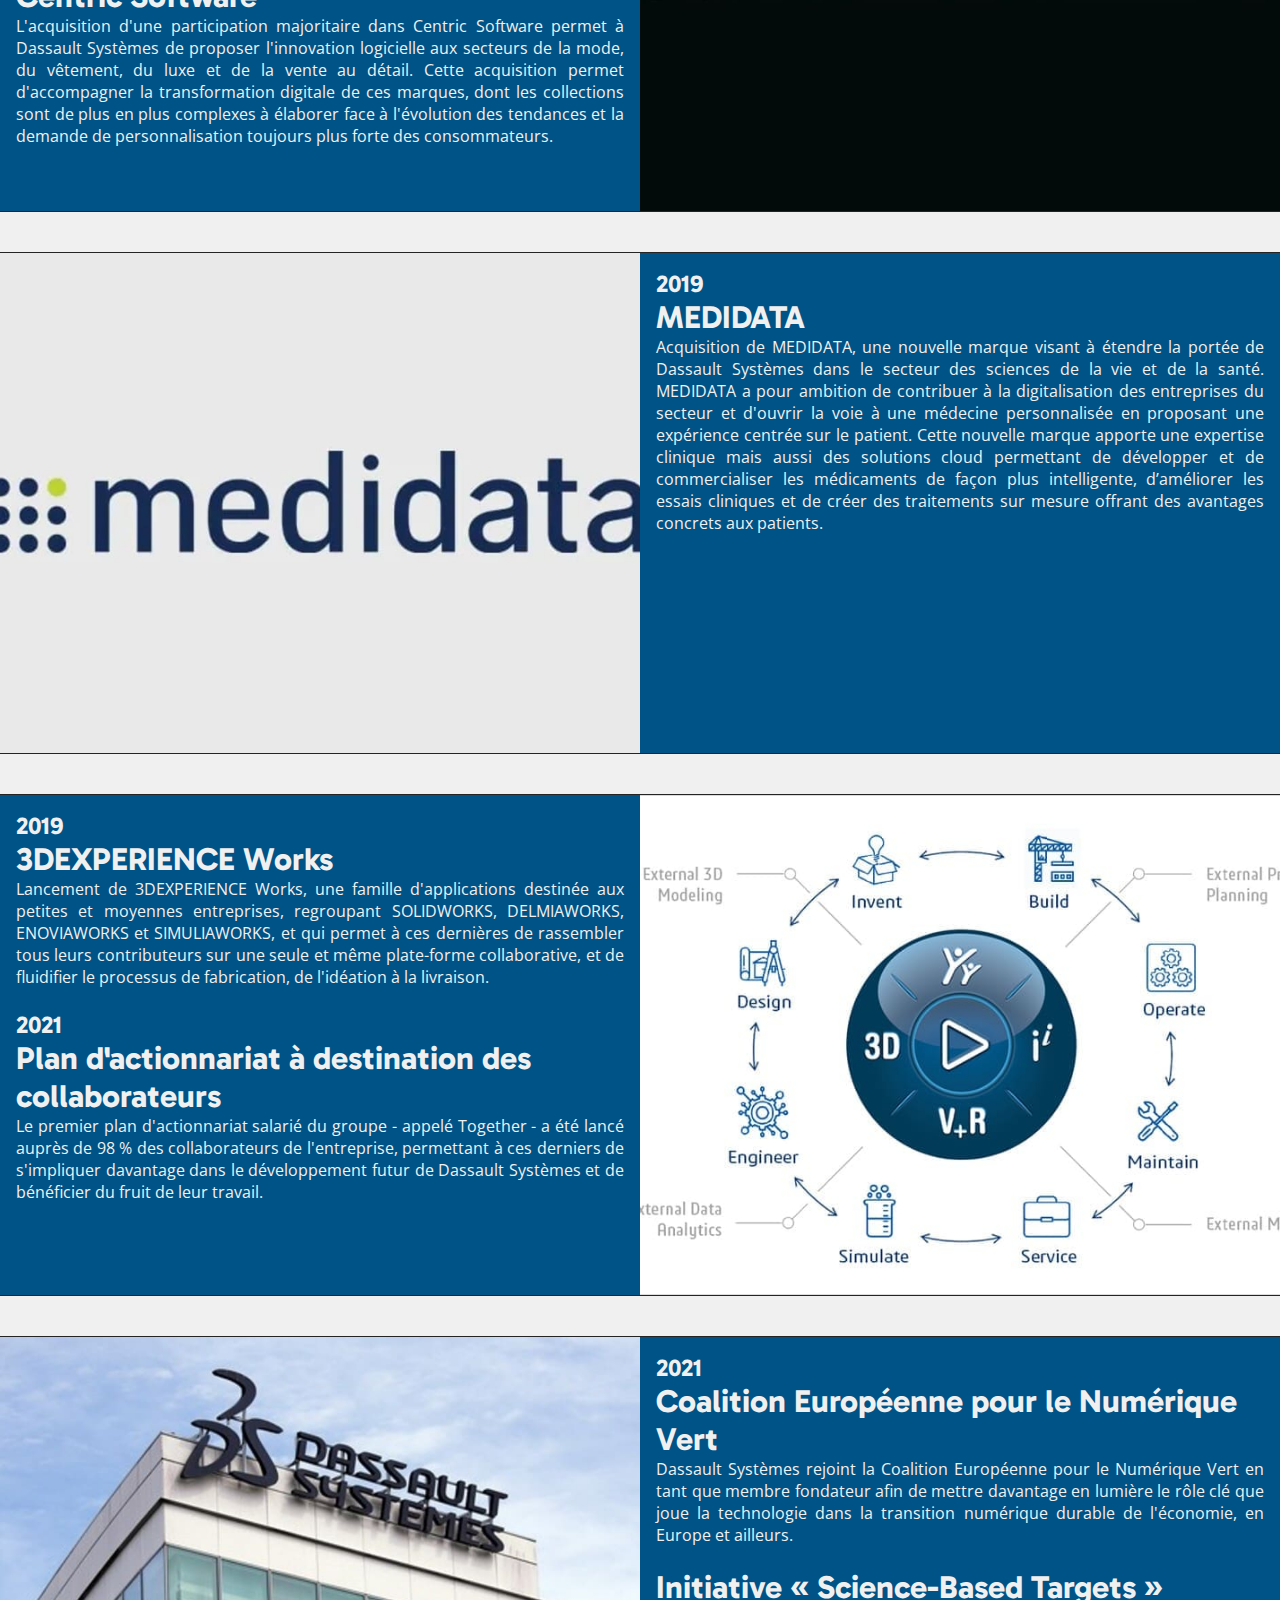
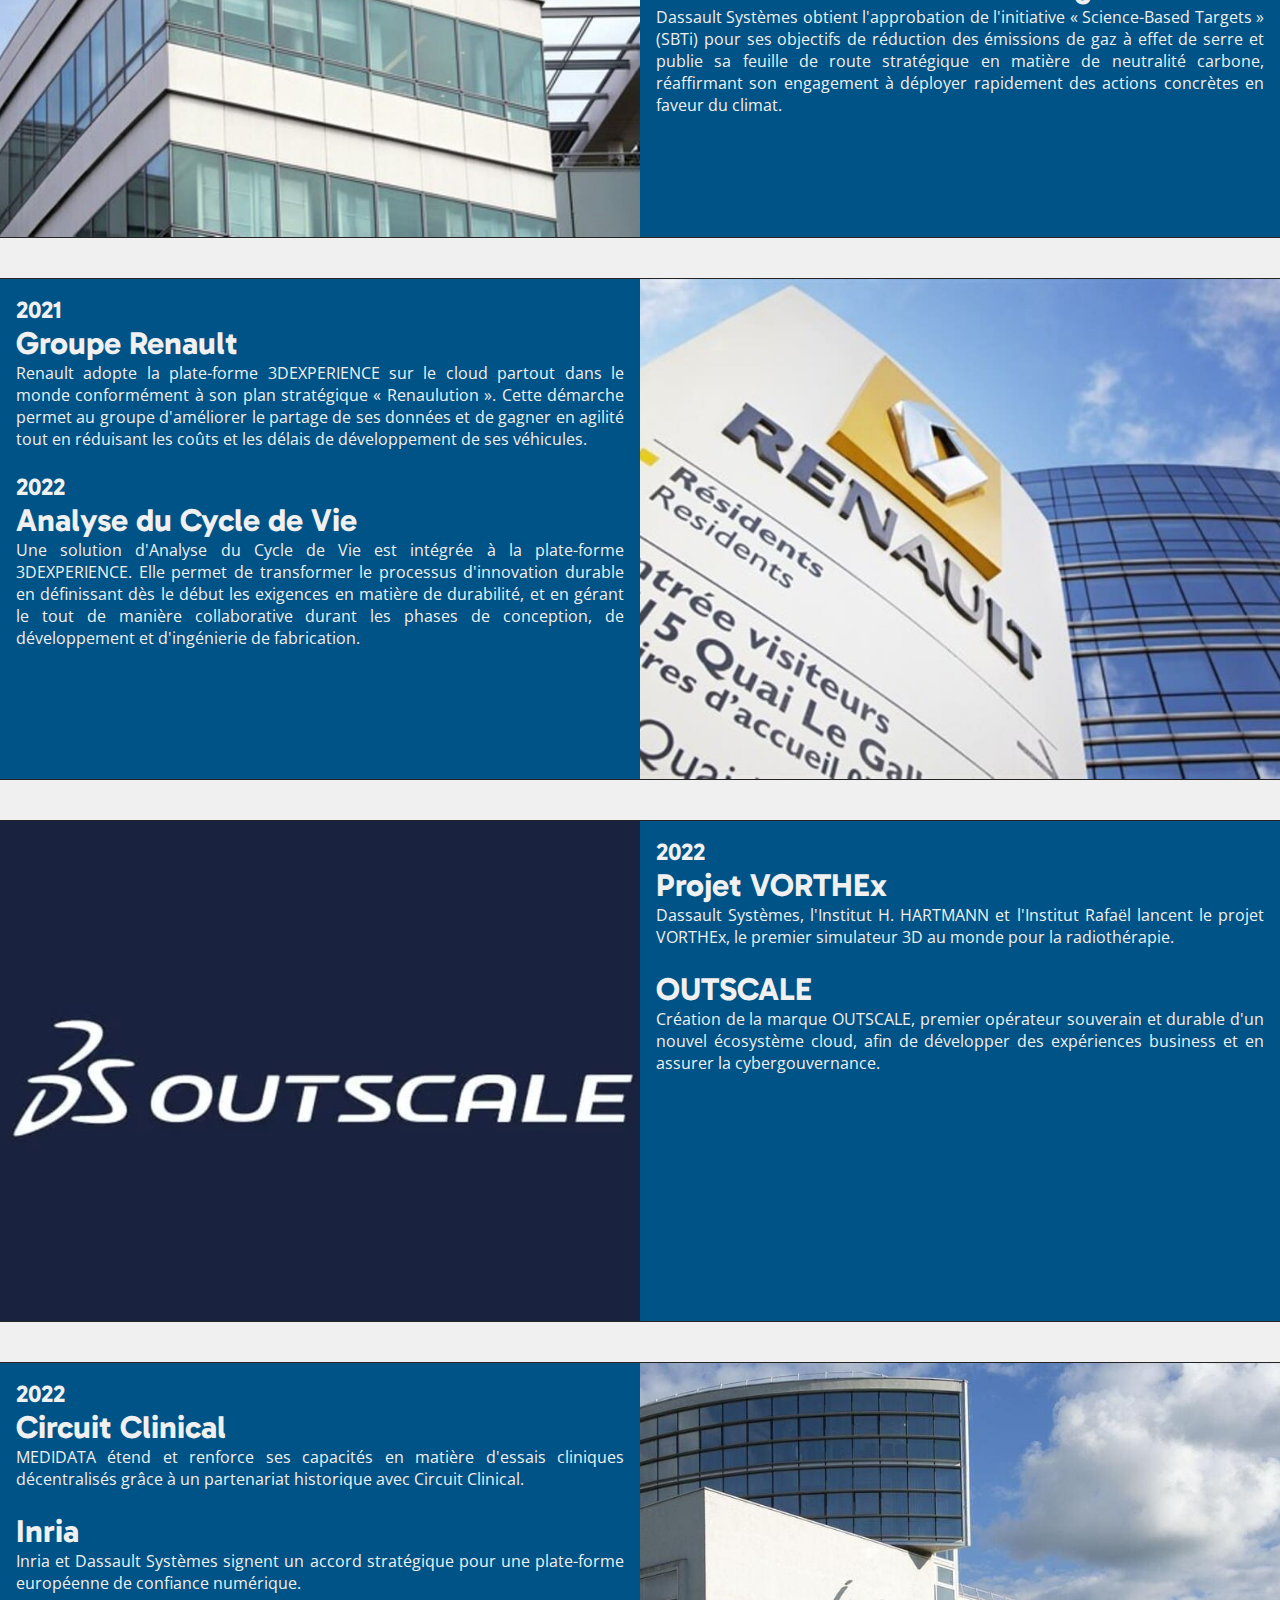
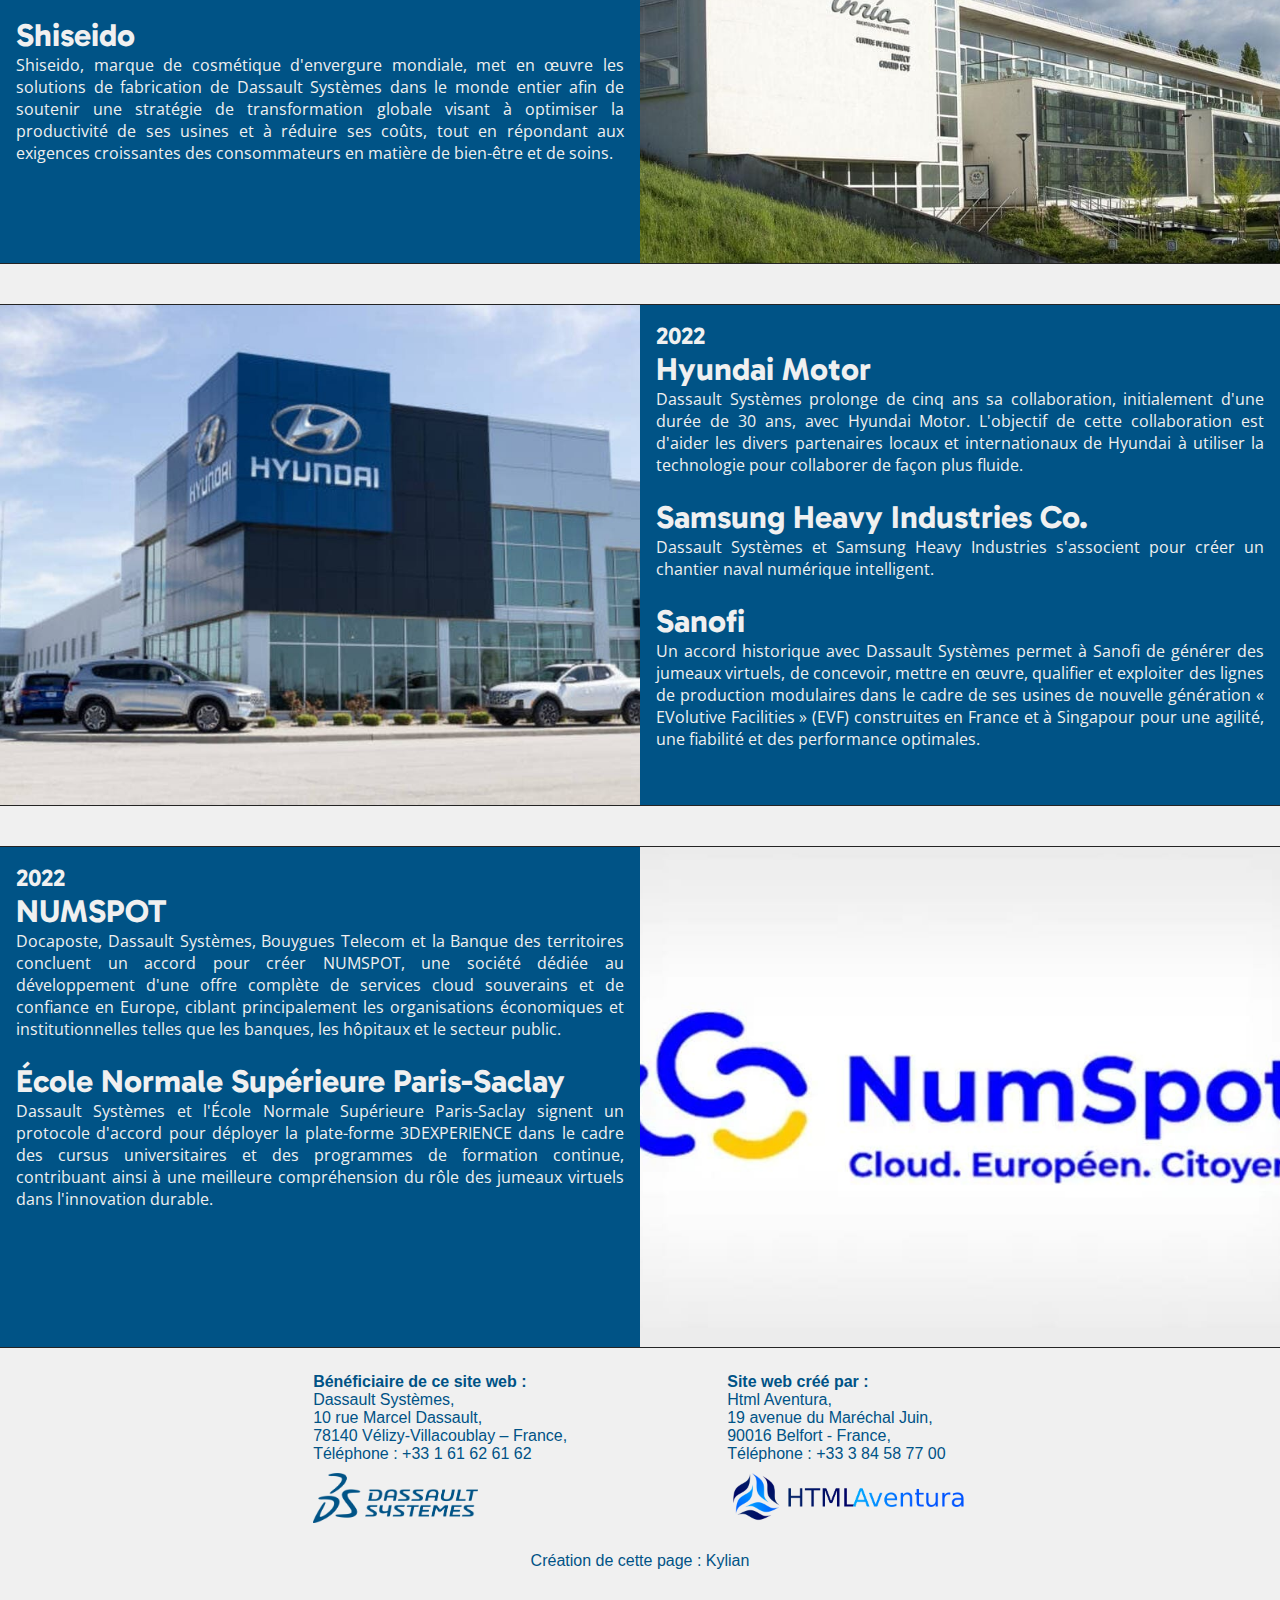
<file: histoire.html>
<!DOCTYPE html>
<html lang="fr">
<head>
    <meta charset="UTF-8">
    <meta name="viewport" content="width=device-width, initial-scale=1.0">
    <title>Dassault Systèmes - Histoire</title>
    <link rel="icon" type="image/ico" href="images/logos/favicon.ico">
    <link rel="stylesheet" href="header_footer.css">
    <link rel="stylesheet" href="histoire.css">
    <style>
        @import url('https://fonts.googleapis.com/css2?family=Gabarito:wght@400..900&family=Open+Sans:ital,wght@0,300..800;1,300..800&display=swap');
    </style>
</head>

<body>
    
    <header>
        <nav class="nav-bar">
            <ul class="list">
                <li class="elem-list"><a href="index.html" class="links"><img src="images/logos/3ds_full_873x264_blue.png" onmouseover="this.src='images/logos/3ds_full_873x264_light-blue.png'" onmouseout="this.src='images/logos/3ds_full_873x264_blue.png'" alt="Logo Dassault Système" id="icon"></a></li>
                <li class="elem-list"><a href="index.html" class="links">Accueil</a></li>
                <li class="elem-list"><a href="economie.html" class="links">Économie</a></li>
                <li class="elem-list"><a href="ecologie.html" class="links">Écologie</a></li>
                <li class="elem-list"><a href="produits.html" class="links">Produits</a></li>
                <li class="elem-list"><a href="histoire.html" class="links active-page">Histoire</a></li>
            </ul>
        </nav>
    </header>
    
    <main>
        <div class="first">
            <div class="first-text">
                <h1>Plus de 40 ans d'innovation et de succès partagés</h1>
                <p>Depuis 1981, nous aidons des milliers d’industriels à réinventer leurs méthodes de développement et de production pour soutenir l'innovation durable.
                    <br>Cela nous a permis de contribuer aux plus grandes transformations industrielles de notre époque.
                    <br>Chez Dassault Systèmes, deux générations de passionnés révèlent toute la puissance des mondes virtuels pour imaginer et développer des innovations de rupture.
                    <br>Grâce à eux, nos clients réalisent leurs rêves les plus fous !
                </p>
            </div>
        </div>
        
        <div class="margin_page"></div>
        
        <div class="content">
            <img src="images/histoire/1_creation_dassault_systemes.jpg" alt="Création de Dassault Systèmes">
            <div class="content-text">
                <h2>1981</h2>
                <h1>Création de Dassault Systèmes</h1>
                <p>Dassault Systèmes a été créé pour concevoir des produits en trois dimensions, suite à l'essaimage d'une équipe d'ingénieurs de Dassault Aviation; l'objectif initial était alors de répondre au besoin de l'industrie aéronautique de se doter d'outils de dessin plus sophistiqués afin de rationaliser les processus de développement et de faire face à la complexité croissante de la conception dans ce secteur.</p>
            </div>
        </div>
        
        <div class="margin_page"></div>
        
        <div class="content">
            <div class="content-text">
                <h2>1981</h2>
                <h1>CATIA</h1>
                <p>Marque emblématique de Dassault Systèmes, CATIA propose alors des logiciels multi-plateformes destinés à la Conception Assistée par Ordinateur (CAO), la fabrication, l'Ingénierie Assistée par Ordinateur (IAO), la modélisation 3D et la gestion du cycle de vie des produits (PLM), initialement destinés aux industries aéronautique et automobile.</p>
            </div>
            <img src="images/histoire/2_catia.jpg" alt="CATIA">
        </div>
        
        <div class="margin_page"></div>
        
        <div class="content">
            <img src="images/histoire/3_accord_ibm.jpg" alt="Accord avec IBM">
            <div class="content-text">
                <h2>1981</h2>
                <h1>Accord avec IBM</h1>
                <p>Signature d'un accord mondial portant sur le marketing, les ventes et le support avec IBM, qui marque le début d'un partenariat sur le long terme.</p>
            </div>
        </div>
        
        <div class="margin_page"></div>
        
        <div class="content">
            <div class="content-text">
                <h2>1986</h2>
                <h1>CATIA V3</h1>
                <p>Lancement de CATIA V3, qui intègre des fonctionnalités d'IAO sur les plates-formes UNIX et mainframe.</p>
                <br>
                <h2>1994</h2>
                <h1>CATIA V4</h1>
                <p>Introduction de l'architecture V4, une nouvelle technologie permettant de créer la maquette numérique complète d'un produit (DMU). Les clients peuvent ainsi réduire considérablement le nombre de prototypes physiques et disposer d'une vision et d’une compréhension complète du produit dans le monde virtuel.</p>
            </div>
            <img src="images/histoire/5_catia_v4.jpg" alt="CATIA V3">
        </div>
        
        <div class="margin_page"></div>
        
        <div class="content">
            <img src="images/histoire/6_nouvelles_industries.jpg" alt="Nouvelles Industries">
            <div class="content-text">
                <h2>1994</h2>
                <h1>Nouvelles Industries</h1>
                <p>Dassault Systèmes s’ouvre à de nouvelles industries : la fabrication et l'assemblage, les biens de consommation, les hautes technologies, la construction navale et l'énergie.</p>
                <br>
                <h2>1995</h2>
                <h1>Nomination de Bernard Charlès en tant que PDG de Dassault Systèmes</h1>
                <p>M. Charlès prend la tête de Dassault Systèmes en 1995. Il y restera pendant près de 30 ans et permettra à l'entreprise de démontrer la capacité des univers virtuels, fondés sur la science, à générer de la valeur et du progrès pour tous : entreprises, patients, consommateurs ou citoyens.</p>
            </div>
        </div>
        
        <div class="margin_page"></div>
        
        <div class="content">
            <div class="content-text">
                <h2>1996</h2>
                <h1>Introduction en bourse</h1>
                <p>Introduction de Dassault Systèmes à la Bourse de Paris avec 8 984 313 actions, soit 17,5 % des actions en circulation, et cotation au Nasdaq.</p>
                <br>
                <h2>1997</h2>
                <h1>SOLIDWORKS</h1>
                <p>Acquisition de SOLIDWORKS, fournisseur de solutions rentables et faciles d'utilisation pour la conception, la modélisation et la fabrication à destination du grand public. Cette acquisition permet à Dassault Systèmes d'adresser un segment de marché plus large en répondant aux besoins de tous les clients, quel que soit le niveau de complexité des produits et des processus.</p>
                <br>
                <h2>1997</h2>
                <h1>Professional Channel</h1>
                <p>Création du réseau Professional Channel de l'entreprise, centré sur le marketing, les ventes et le support de SOLIDWORKS.</p>
            </div>
            <img src="images/histoire/7_solidworks.jpg" alt="SOLIDWORKS">
        </div>
        
        <div class="margin_page"></div>
        
        <div class="content">
            <img src="images/histoire/8_enovia.jpg" alt="ENOVIA">
            <div class="content-text">
                <h2>1998</h2>
                <h1>ENOVIA</h1>
                <p>Acquisition de la solution Product Manager Software d'IBM, qui deviendra ensuite ENOVIA, afin de gérer les données produits de CATIA pour les clients majeurs et d'étendre les capacités du groupe en termes de gestion du cycle de vie des produits (PLM), transformant ainsi les opportunités de marché existantes en avantages concurrentiels.</p>
                <br>
                <h2>1999</h2>
                <h1>Gestion du cycle de vie des produits</h1>
                <p>De nouveaux marchés à portée de main Gestion 3D du cycle de vie des produits (PLM), analyse par simulation appliquée, fabrication numérique ou encore gestion des données produits permettent désormais d'adresser un plus large éventail de clients, tous secteurs confondus, et qui souhaitent proposer des expériences uniques à leurs propres clients.</p>
            </div>
        </div>
        
        <div class="margin_page"></div>
        
        <div class="content">
            <div class="content-text">
                <h2>1999</h2>
                <h1>Architecture V5</h1>
                <p>Optimisation des capacités PLM pour les environnements Windows NT et UNIX.</p>
                <br>
                <h2>2000</h2>
                <h1>DELMIA</h1>
                <p>Création de la marque DELMIA, axée sur la fabrication numérique, et incluant notamment la planification digitale de processus industriels, la simulation robotique ou encore la modélisation ergonomique. La marque opère dans des secteurs où la transformation continue des processus de fabrication et de production est essentielle, comme l'automobile, l'aéronautique ou les biens de consommation.</p>
                <br>
                <h2>2005</h2>
                <h1>SIMULIA</h1>
                <p>Création de SIMULIA, suite à l'acquisition d'Abaqus. La technologie de simulation réaliste représente un développement majeur des capacités de simulation de Dassault Systèmes.</p>
            </div>
            <img src="images/histoire/11_delmia.jpg" alt="DELMIA">
        </div>
        
        <div class="margin_page"></div>
        
        <div class="content">
            <img src="images/histoire/13_3dvia.jpg" alt="3DVIA">
            <div class="content-text">
                <h2>2005</h2>
                <h1>Value Solutions Channel</h1>
                <p>Création d'un canal de vente indirect pour l'accompagnement des PMEs, des fournisseurs aux OEMs.</p>
                <br>
                <h2>2007</h2>
                <h1>3DVIA</h1>
                <p>Création de la marque 3DVIA, fruit de nombreuses années de recherche et d'investissement, dont l’ambition est de donner à tout un chacun la capacité d'imaginer, de communiquer et de vivre des expériences virtuelles en 3D. La marque propose par exemple des solutions intelligentes d'aménagement d'espace en 3D pour les entreprises et les particuliers, leur offrant ainsi la possibilité d'interagir avec l’environnement, de définir leur projet avec précision et de faire le meilleur choix pour leur conception.</p>
            </div>
        </div>
        
        <div class="margin_page"></div>
        
        <div class="content">
            <div class="content-text">
                <h2>2008</h2>
                <h1>ARCHITECTURE V6</h1>
                <p>Lancement d'une plate-forme en ligne de nouvelle génération (PLM 2.0) pour tous, dédiée à la gestion du cycle de vie des produits. Cet environnement 3D en ligne permet aux différents utilisateurs d’interagir virtuellement avec les produits, tout en générant la propriété intellectuelle associée (IP).</p>
            </div>
            <img src="images/histoire/14_architecture_v6.jpg" alt="ARCHITECTURE V6">
        </div>
        
        <div class="margin_page"></div>
        
        <div class="content">
            <img src="images/histoire/15_ibm_plm.jpg" alt="Acquisition d'IBM PLM">
            <div class="content-text">
                <h2>2010</h2>
                <h1>Acquisition d'IBM PLM</h1>
                <p>Prise de contrôle par Dassault Systèmes de l'ensemble des réseaux de distribution d'IBM PLM, la division d'IBM dédiée au marketing, à la vente et au support de ses logiciels de gestion de cycle de vie des produits (PLM). Cette acquisition vient renforcer le support client par la mise en place d'un go-to-market solide et unifié, englobant l'ensemble du portefeuille de Dassault Systèmes et offrant une proposition de valeur complète sur le PLM.</p>
                <br>
                <h2>2010</h2>
                <h1>EXALEAD</h1>
                <p>L'acquisition de cette nouvelle marque enrichit les capacités de recherche et de traitement sémantique avancés de Dassault Systèmes, permettant notamment de servir des secteurs comme la banque, la distribution, l'édition, la finance et la logistique, les sciences de la vie ou les services aux consommateurs, dans lesquels l'accès facile à l'information est une donnée primordiale. EXALEAD a par la suite intégré l'offre de la marque NETVIBES.</p>
            </div>
        </div>
        
        <div class="margin_page"></div>
        
        <div class="content">
            <div class="content-text">
                <h2>2011</h2>
                <h1>Finalisation de la transition d'IBM</h1>
                <p>100 % du chiffre d'affaires de Dassault Systèmes provient désormais de ses trois canaux de vente, permettant ainsi au groupe de finaliser la transition d'IBM amorcée en 2005.</p>
                <br>
                <h2>2012</h2>
                <h1>3DEXPERIENCE</h1>
                <p>Extension de la stratégie de Dassault Systèmes à la 3DEXPERIENCE et définition d'une nouvelle raison d'être : harmoniser les produits, la nature et la vie. La plate-forme3DEXPERIENCE voit le jour pour aider les entreprises à repenser leurs opérations à l'aide d'une plate-forme qui connecte contributeurs, idées, données et solutions au sein d'un seul et même environnement collaboratif. Lancement des premières Industry Solution Experiences (ISE) – des collections prédéfinies d'applications Dassault Systèmes qui répondent aux besoins spécifiques des secteurs industriels et offrent une valeur ciblée aux clients et/ou à leurs utilisateurs finaux.</p>
            </div>
            <img src="images/histoire/17_3dexperience.jpg" alt="3DEXPERIENCE">
        </div>
        
        <div class="margin_page"></div>
        
        <div class="content">
            <img src="images/histoire/18_geovia.jpg" alt="GEOVIA">
            <div class="content-text">
                <h2>2012</h2>
                <h1>GEOVIA</h1>
                <p>Création de la marque GEOVIA, en grande partie suite à l'acquisition de Gemcom, dont l'ambition est de permettre à ses utilisateurs de modéliser et de simuler les composantes de notre planète, depuis l'immensité de la géosphère jusqu'aux plus infimes détails des zones urbaines. GEOVIA permet également l'identification, l'utilisation et la réutilisation durables des ressources naturelles.</p>
                <br>
                <h2>2012</h2>
                <h1>NETVIBES</h1>
                <p>Création de la marque NETVIBES. La plate-forme se dote de nouvelles fonctionnalités de « dashboarding » via la mise en place de tableaux de bord intelligents et personnalisés. Monitoring en temps réel, analyse des médias sociaux, partage des connaissances et aide à la prise de décision : ces outils sont critiques dans le processus d'innovation.</p>
            </div>
        </div>
        
        <div class="margin_page"></div>
        
        <div class="content">
            <div class="content-text">
                <h2>2013</h2>
                <h1>V6 R2014</h1>
                <p>Certains clients passent en 2013 sur la version V6 R2014 de la plate-forme, on-premise et sous forme de SaaS (« Software as a Service »), ce qui leur permet de bénéficier d'une disponibilité contrôlée des offres axées sur l'industrie ou les utilisateurs. Lancement d'une nouvelle interface de navigation pour la plate-forme 3DEXPERIENCE : le Compass, ou boussole de navigation.</p>
                <br>
                <h2>2014</h2>
                <h1>3DEXPERIENCE R2014X</h1>
                <p>Cette version de la plate-forme offre des capacités et des services scientifiques, d'ingénierie, de fabrication et de vente directement intégrés, sur la base de l'architecture V6.</p>
            </div>
            <img src="images/histoire/20_r2014x.jpg" alt="3DEXPERIENCE">
        </div>
        
        <div class="margin_page"></div>
        
        <div class="content">
            <img src="images/histoire/21_3dexcite.jpg" alt="3DEXCITE">
            <div class="content-text">
                <h2>2014</h2>
                <h1>3DEXCITE</h1>
                <p>Acquisition de Realtime Technology AG (RTT) et création de la marque 3DEXCITE, dont l'ambition est de fournir des applications de visualisation 3D haut de gamme, des solutions à destination des professionnels du marketing et des services d'imagerie générée par ordinateur. Cette nouvelle marque propulse Dassault Systèmes dans le monde du marketing.</p>
            </div>
        </div>
        
        <div class="margin_page"></div>
        
        <div class="content">
            <div class="content-text">
                <h2>2014</h2>
                <h1>BIOVIA</h1>
                <p>Acquisition d'Accelrys et création de la marque BIOVIA, dont l'ambition est de proposer des solutions collaboratives de gestion du cycle de vie des produits à destination de l'innovation scientifique. La marque accompagne les organisations scientifiques qui souhaitent créer de nouveaux produits et médicaments visant à améliorer la santé et la vie quotidienne, tout en s'assurant de répondre aux enjeux de durabilité liés à la préservation de la planète.</p>
            </div>
            <img src="images/histoire/22_biovia.jpg" alt="BIOVIA">
        </div>
        
        <div class="margin_page"></div>
        
        <div class="content">
            <img src="images/histoire/23_r2015x.jpg" alt="3DEXPERIENCE">
            <div class="content-text">
                <h2>2015</h2>
                <h1>3DEXPERIENCE R2015X</h1>
                <p>Lancement de la version R2015x de la plate-forme 3DEXPERIENCE. Cette dernière offre une expérience utilisateur simplifiée et enrichie, dotée d'améliorations puissantes permettant d'optimiser considérablement la productivité, tant sur la version on-premise que sur le cloud public ou privé. Cette version propose également des regroupements d'applications par « rôles » pour mieux répondre aux besoins des utilisateurs spécifiques à une industrie.</p>
                <br>
                <h1>Dassault Systèmes devient une entreprise Européenne</h1>
                <p>Changement juridique pour Dassault Systèmes, qui passe du statut de société anonyme française à celui de Société Européenne (Societas Europaea, SE). Cette évolution est le reflet de la dimension internationale de l'entreprise et son développement à travers le monde.</p>
            </div>
        </div>
        
        <div class="margin_page"></div>
        
        <div class="content">
            <div class="content-text">
                <h2>2016</h2>
                <h1>3DPLM</h1>
                <p>Acquisition de la pleine propriété de 3D PLM Software Solutions Ltd (3DPLM), joint-venture de Dassault Systèmes en Inde avec Geographic Ltd., intégrant ainsi les activités stratégiques de recherche et de développement du pays.</p>
                <br>
                <h2>2017</h2>
                <h1>Développement du partenariat avec Boeing</h1>
                <p>Cette étape marque le déploiement renouvelé des produits Dassault Systèmes par Boeing dans ses programmes d'avions commerciaux, spatiaux et de défense, avec notamment l'adoption de la plate-forme 3DEXPERIENCE pour la gestion des opérations de fabrication et la gestion du cycle de vie des produits.</p>
            </div>
            <img src="images/histoire/24_boeing.jpg" alt="Développement du partenariat avec Boeing">
        </div>
        
        <div class="margin_page"></div>
        
        <div class="content">
            <img src="images/histoire/25_outscale.jpg" alt="3DEXPERIENCE Marketplace">
            <div class="content-text">
                <h2>2017</h2>
                <h1>OUTSCALE</h1>
                <p>Acquisition d'une participation majoritaire dans Outscale afin de renforcer la gestion, d'ajuster et de contrôler les ressources et services cloud du groupe, notamment lors des pics d'activité, de diversifier davantage les segments industriels, de déployer de nouvelles fonctionnalités et de fournir aux clients des solutions clé-en-main, que ce soit on-premise ou sur le cloud privé et hybride.</p>
                <br>
                <h2>2018</h2>
                <h1>3DEXPERIENCE Marketplace</h1>
                <p>Lancement de la 3DEXPERIENCE Marketplace pour un accès « à la demande » à un écosystème en ligne de fournisseurs de services industriels venant du monde entier, permettant aux designers et concepteurs de toutes sortes de fabriquer facilement des produits, de trouver des pièces standard, ou de faire appel à des ingénieurs de manière temporaire.</p>
            </div>
        </div>
        
        <div class="margin_page"></div>
        
        <div class="content">
            <div class="content-text">
                <h2>2018</h2>
                <h1>Power'By</h1>
                <p>Lancement de Power'By, une initiative permettant à tous les clients de tirer parti immédiatement de la plate-forme 3DEXPERIENCE, sans avoir besoin de migrer leurs données existantes. Power’By permet un accès à trois différents niveaux : favoriser la collaboration sociale ; exploiter les données hybrides pour la configuration des produits et la nomenclature ; ou exploiter toutes les capacités de la plate-forme 3DEXPERIENCE.</p>
                <br>
                <h2>2018</h2>
                <h1>Centric Software</h1>
                <p>L'acquisition d'une participation majoritaire dans Centric Software permet à Dassault Systèmes de proposer l'innovation logicielle aux secteurs de la mode, du vêtement, du luxe et de la vente au détail. Cette acquisition permet d'accompagner la transformation digitale de ces marques, dont les collections sont de plus en plus complexes à élaborer face à l'évolution des tendances et la demande de personnalisation toujours plus forte des consommateurs.</p>
            </div>
            <img src="images/histoire/27_centricsoftware.jpg" alt="Centric Software">
        </div>
        
        <div class="margin_page"></div>
        
        <div class="content">
            <img src="images/histoire/28_medidata.jpg" alt="MEDIDATA">
            <div class="content-text">
                <h2>2019</h2>
                <h1>MEDIDATA</h1>
                <p>Acquisition de MEDIDATA, une nouvelle marque visant à étendre la portée de Dassault Systèmes dans le secteur des sciences de la vie et de la santé. MEDIDATA a pour ambition de contribuer à la digitalisation des entreprises du secteur et d'ouvrir la voie à une médecine personnalisée en proposant une expérience centrée sur le patient. Cette nouvelle marque apporte une expertise clinique mais aussi des solutions cloud permettant de développer et de commercialiser les médicaments de façon plus intelligente, d’améliorer les essais cliniques et de créer des traitements sur mesure offrant des avantages concrets aux patients.</p>
            </div>
        </div>
        
        <div class="margin_page"></div>
        
        <div class="content">
            <div class="content-text">
                <h2>2019</h2>
                <h1>3DEXPERIENCE Works</h1>
                <p>Lancement de 3DEXPERIENCE Works, une famille d'applications destinée aux petites et moyennes entreprises, regroupant SOLIDWORKS, DELMIAWORKS, ENOVIAWORKS et SIMULIAWORKS, et qui permet à ces dernières de rassembler tous leurs contributeurs sur une seule et même plate-forme collaborative, et de fluidifier le processus de fabrication, de l'idéation à la livraison.</p>
                <br>
                <h2>2021</h2>
                <h1>Plan d'actionnariat à destination des collaborateurs</h1>
                <p>Le premier plan d'actionnariat salarié du groupe - appelé Together - a été lancé auprès de 98 % des collaborateurs de l'entreprise, permettant à ces derniers de s'impliquer davantage dans le développement futur de Dassault Systèmes et de bénéficier du fruit de leur travail.</p>
            </div>
            <img src="images/histoire/29_3dworks.jpg" alt="3DEXPERIENCE Works">
        </div>
        
        <div class="margin_page"></div>
        
        <div class="content">
            <img src="images/histoire/30_numerique_vert.jpg" alt="Initiative « Science-Based Targets »">
            <div class="content-text">
                <h2>2021</h2>
                <h1>Coalition Européenne pour le Numérique Vert</h1>
                <p>Dassault Systèmes rejoint la Coalition Européenne pour le Numérique Vert en tant que membre fondateur afin de mettre davantage en lumière le rôle clé que joue la technologie dans la transition numérique durable de l'économie, en Europe et ailleurs.</p>
                <br>
                <h1>Initiative « Science-Based Targets »</h1>
                <p>Dassault Systèmes obtient l'approbation de l'initiative « Science-Based Targets » (SBTi) pour ses objectifs de réduction des émissions de gaz à effet de serre et publie sa feuille de route stratégique en matière de neutralité carbone, réaffirmant son engagement à déployer rapidement des actions concrètes en faveur du climat.</p>
            </div>
        </div>
        
        <div class="margin_page"></div>
        
        <div class="content">
            <div class="content-text">
                <h2>2021</h2>
                <h1>Groupe Renault</h1>
                <p>Renault adopte la plate-forme 3DEXPERIENCE sur le cloud partout dans le monde conformément à son plan stratégique « Renaulution ». Cette démarche permet au groupe d'améliorer le partage de ses données et de gagner en agilité tout en réduisant les coûts et les délais de développement de ses véhicules.</p>
                <br>
                <h2>2022</h2>
                <h1>Analyse du Cycle de Vie</h1>
                <p>Une solution d'Analyse du Cycle de Vie est intégrée à la plate-forme 3DEXPERIENCE. Elle permet de transformer le processus d'innovation durable en définissant dès le début les exigences en matière de durabilité, et en gérant le tout de manière collaborative durant les phases de conception, de développement et d'ingénierie de fabrication.</p>
            </div>
            <img src="images/histoire/31_renault.jpg" alt="Groupe Renault">
        </div>
        
        <div class="margin_page"></div>
        
        <div class="content">
            <img src="images/histoire/32_outscale.jpg" alt="OUTSCALE">
            <div class="content-text">
                <h2>2022</h2>
                <h1>Projet VORTHEx</h1>
                <p>Dassault Systèmes, l'Institut H. HARTMANN et l'Institut Rafaël lancent le projet VORTHEx, le premier simulateur 3D au monde pour la radiothérapie.</p>
                <br>
                <h1>OUTSCALE</h1>
                <p>Création de la marque OUTSCALE, premier opérateur souverain et durable d'un nouvel écosystème cloud, afin de développer des expériences business et en assurer la cybergouvernance.</p>
            </div>
        </div>
        
        <div class="margin_page"></div>
        
        <div class="content">
            <div class="content-text">
                <h2>2022</h2>
                <h1>Circuit Clinical</h1>
                <p>MEDIDATA étend et renforce ses capacités en matière d'essais cliniques décentralisés grâce à un partenariat historique avec Circuit Clinical.</p>
                <br>
                <h1>Inria</h1>
                <p>Inria et Dassault Systèmes signent un accord stratégique pour une plate-forme européenne de confiance numérique.</p>
                <br>
                <h1>Shiseido</h1>
                <p>Shiseido, marque de cosmétique d'envergure mondiale, met en œuvre les solutions de fabrication de Dassault Systèmes dans le monde entier afin de soutenir une stratégie de transformation globale visant à optimiser la productivité de ses usines et à réduire ses coûts, tout en répondant aux exigences croissantes des consommateurs en matière de bien-être et de soins.</p>
            </div>
            <img src="images/histoire/33_inria.jpg" alt="Inria">
        </div>
        
        <div class="margin_page"></div>
        
        <div class="content">
            <img src="images/histoire/34_hyundai.jpg" alt="Hyundai Motor">
            <div class="content-text">
                <h2>2022</h2>
                <h1>Hyundai Motor</h1>
                <p>Dassault Systèmes prolonge de cinq ans sa collaboration, initialement d'une durée de 30 ans, avec Hyundai Motor. L'objectif de cette collaboration est d'aider les divers partenaires locaux et internationaux de Hyundai à utiliser la technologie pour collaborer de façon plus fluide.</p>
                <br>
                <h1>Samsung Heavy Industries Co.</h1>
                <p>Dassault Systèmes et Samsung Heavy Industries s'associent pour créer un chantier naval numérique intelligent.</p>
                <br>
                <h1>Sanofi</h1>
                <p>Un accord historique avec Dassault Systèmes permet à Sanofi de générer des jumeaux virtuels, de concevoir, mettre en œuvre, qualifier et exploiter des lignes de production modulaires dans le cadre de ses usines de nouvelle génération « EVolutive Facilities » (EVF) construites en France et à Singapour pour une agilité, une fiabilité et des performance optimales.</p>
            </div>
        </div>
        
        <div class="margin_page"></div>
        
        <div class="content">
            <div class="content-text">
                <h2>2022</h2>
                <h1>NUMSPOT</h1>
                <p>Docaposte, Dassault Systèmes, Bouygues Telecom et la Banque des territoires concluent un accord pour créer NUMSPOT, une société dédiée au développement d'une offre complète de services cloud souverains et de confiance en Europe, ciblant principalement les organisations économiques et institutionnelles telles que les banques, les hôpitaux et le secteur public.</p>
                <br>
                <h1>École Normale Supérieure Paris-Saclay</h1>
                <p>Dassault Systèmes et l'École Normale Supérieure Paris-Saclay signent un protocole d'accord pour déployer la plate-forme 3DEXPERIENCE dans le cadre des cursus universitaires et des programmes de formation continue, contribuant ainsi à une meilleure compréhension du rôle des jumeaux virtuels dans l'innovation durable.</p>
            </div>
            <img src="images/histoire/35_numspot.jpg" alt="NUMSPOT">
        </div>
    </main>
    
    <footer>
        <ul class="infos">
            <li class="elem_infos">
                <b>Bénéficiaire de ce site web :</b><br>
                Dassault Systèmes,<br>
                10 rue Marcel Dassault,<br>
                78140 Vélizy-Villacoublay – France,<br>
                Téléphone : +33 1 61 62 61 62<br>
                <a href="https://3ds.com"><img src="images/logos/3ds_full_873x264_blue.png" alt="Logo Dassault Système"></a>
            </li>
            <li class="elem_infos">
                <b>Site web créé par :</b><br>
                Html Aventura,<br>
                19 avenue du Maréchal Juin,<br>
                90016 Belfort - France,<br>
                Téléphone : +33 3 84 58 77 00<br>
                <a href="https://github.com/Noe-Sonet/SAE-5-6_Dassault-systemes.github.io"><img src="images/logos/Html-Aventura_full_1438X300.png" alt="Logo Html Aventura"></a>
            </li>
        </ul>
        <div class="creation_page">Création de cette page : Kylian</div>
        <div class="carte_footer">
            <iframe src="https://www.google.com/maps/embed?pb=!1m18!1m12!1m3!1d21031.062829101673!2d2.174955676678318!3d48.78412667494413!2m3!1f0!2f0!3f0!3m2!1i1024!2i768!4f13.1!3m3!1m2!1s0x4181f8ee2081c7ad%3A0x76b53705d5c6eaba!2sDassault%20Systèmes%20Siège%20Social!5e0!3m2!1sfr!2sfr!4v1729098234097!5m2!1sfr!2sfr" width="250" height="250" style="border:0;" allowfullscreen="" loading="lazy" referrerpolicy="no-referrer-when-downgrade"></iframe>
        </div>
    </footer>
    
</body>
</html>
</file>
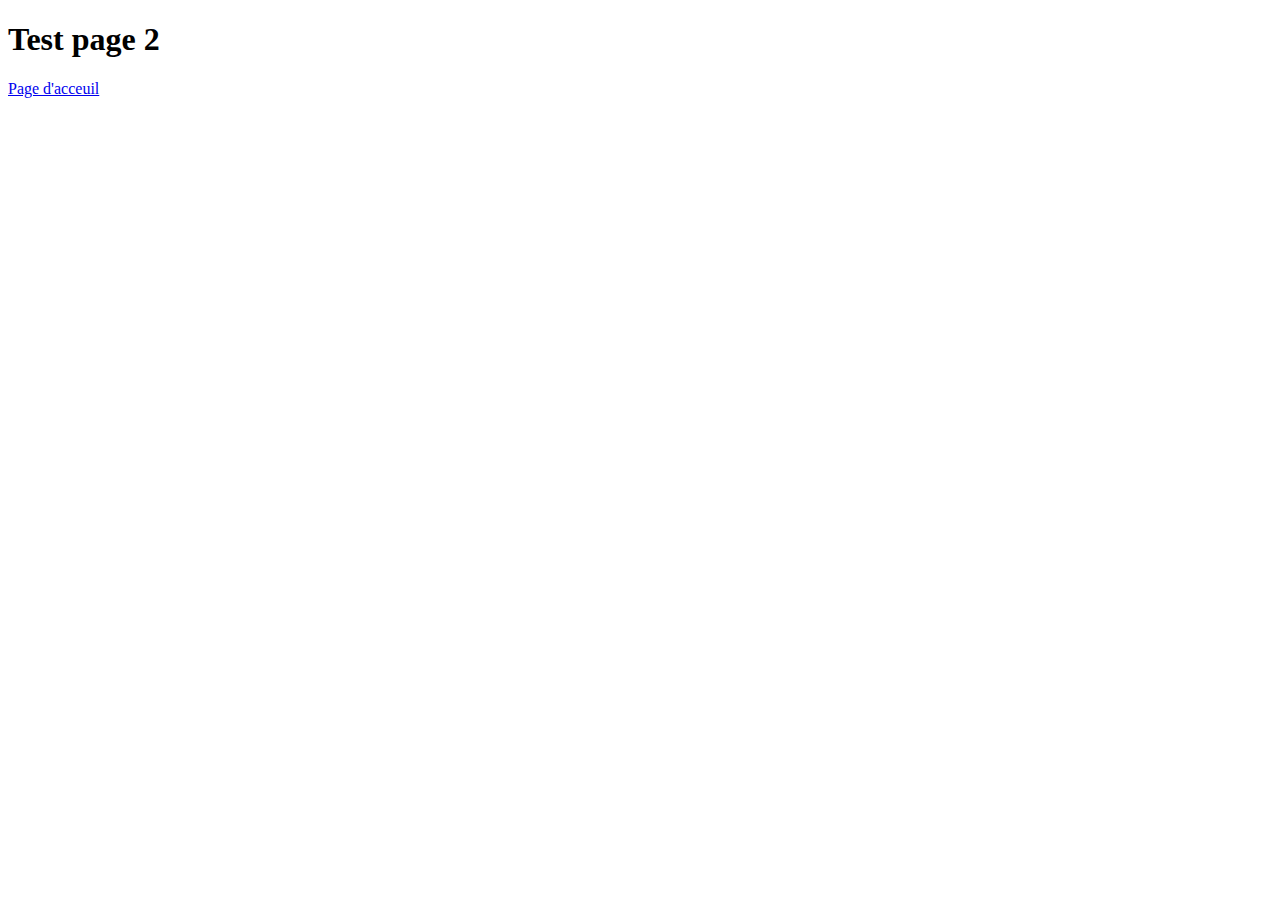
<file: page2.html>
<!DOCTYPE html>
<html lang="fr">
<head>
    <meta charset="UTF-8">
    <meta name="viewport" content="width=device-width, initial-scale=1.0">
    <title>Document</title>
</head>
<body>
    <h1>Test page 2</h1>
    <a href="/SAE-5-6_Dassault-systemes.github.io/">Page d'acceuil</a>
</html>
</file>
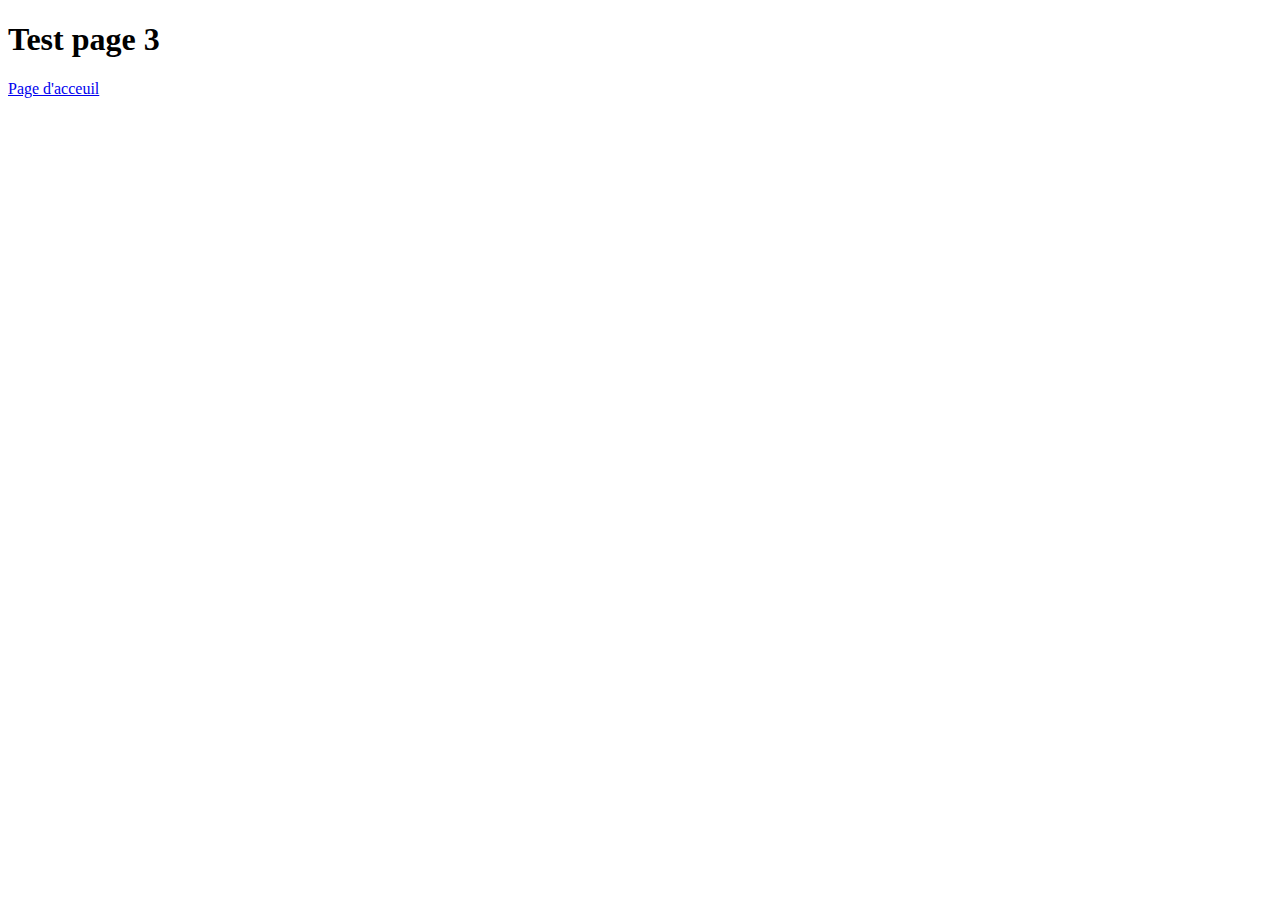
<file: page3.html>
<!DOCTYPE html>
<html lang="fr">
<head>
    <meta charset="UTF-8">
    <meta name="viewport" content="width=device-width, initial-scale=1.0">
    <title>Document</title>
</head>
<body>
    <h1>Test page 3</h1>
    <a href="/SAE-5-6_Dassault-systemes.github.io/acceuil">Page d'acceuil</a>
</html>
</file>
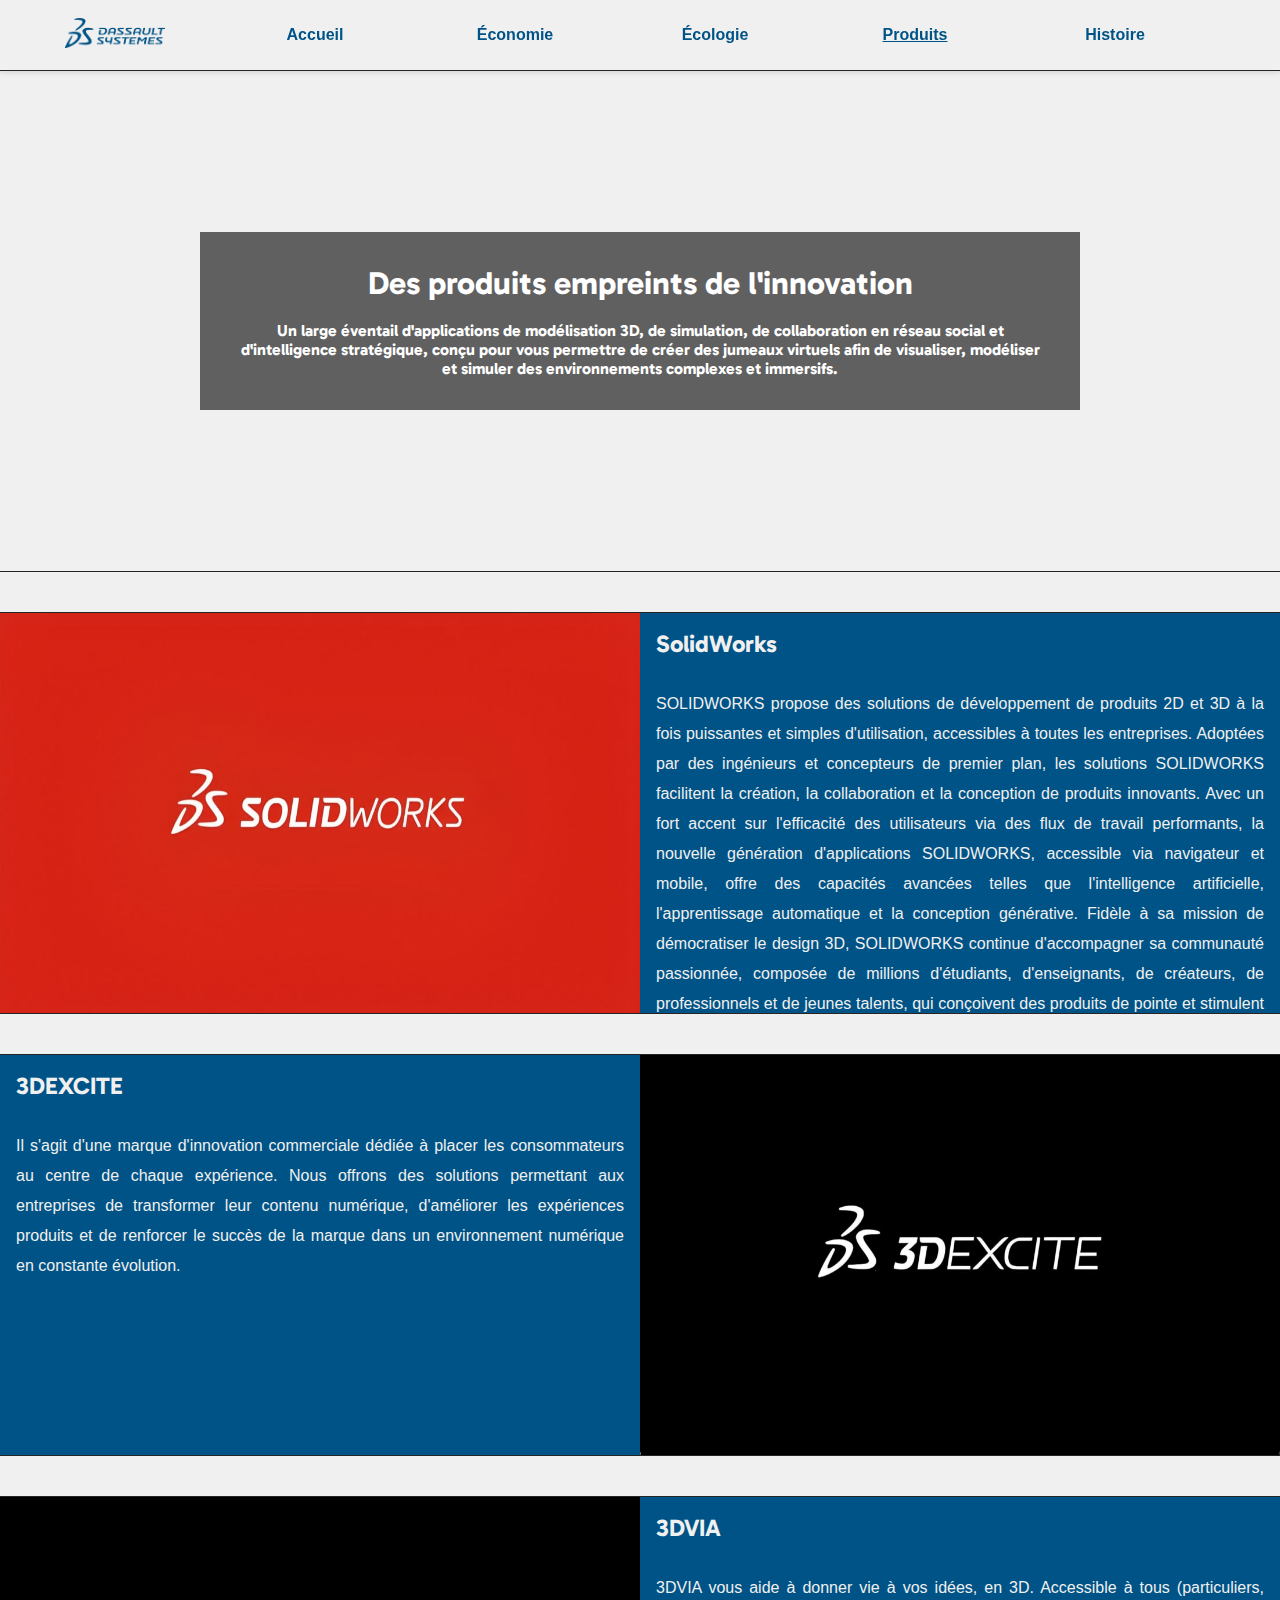
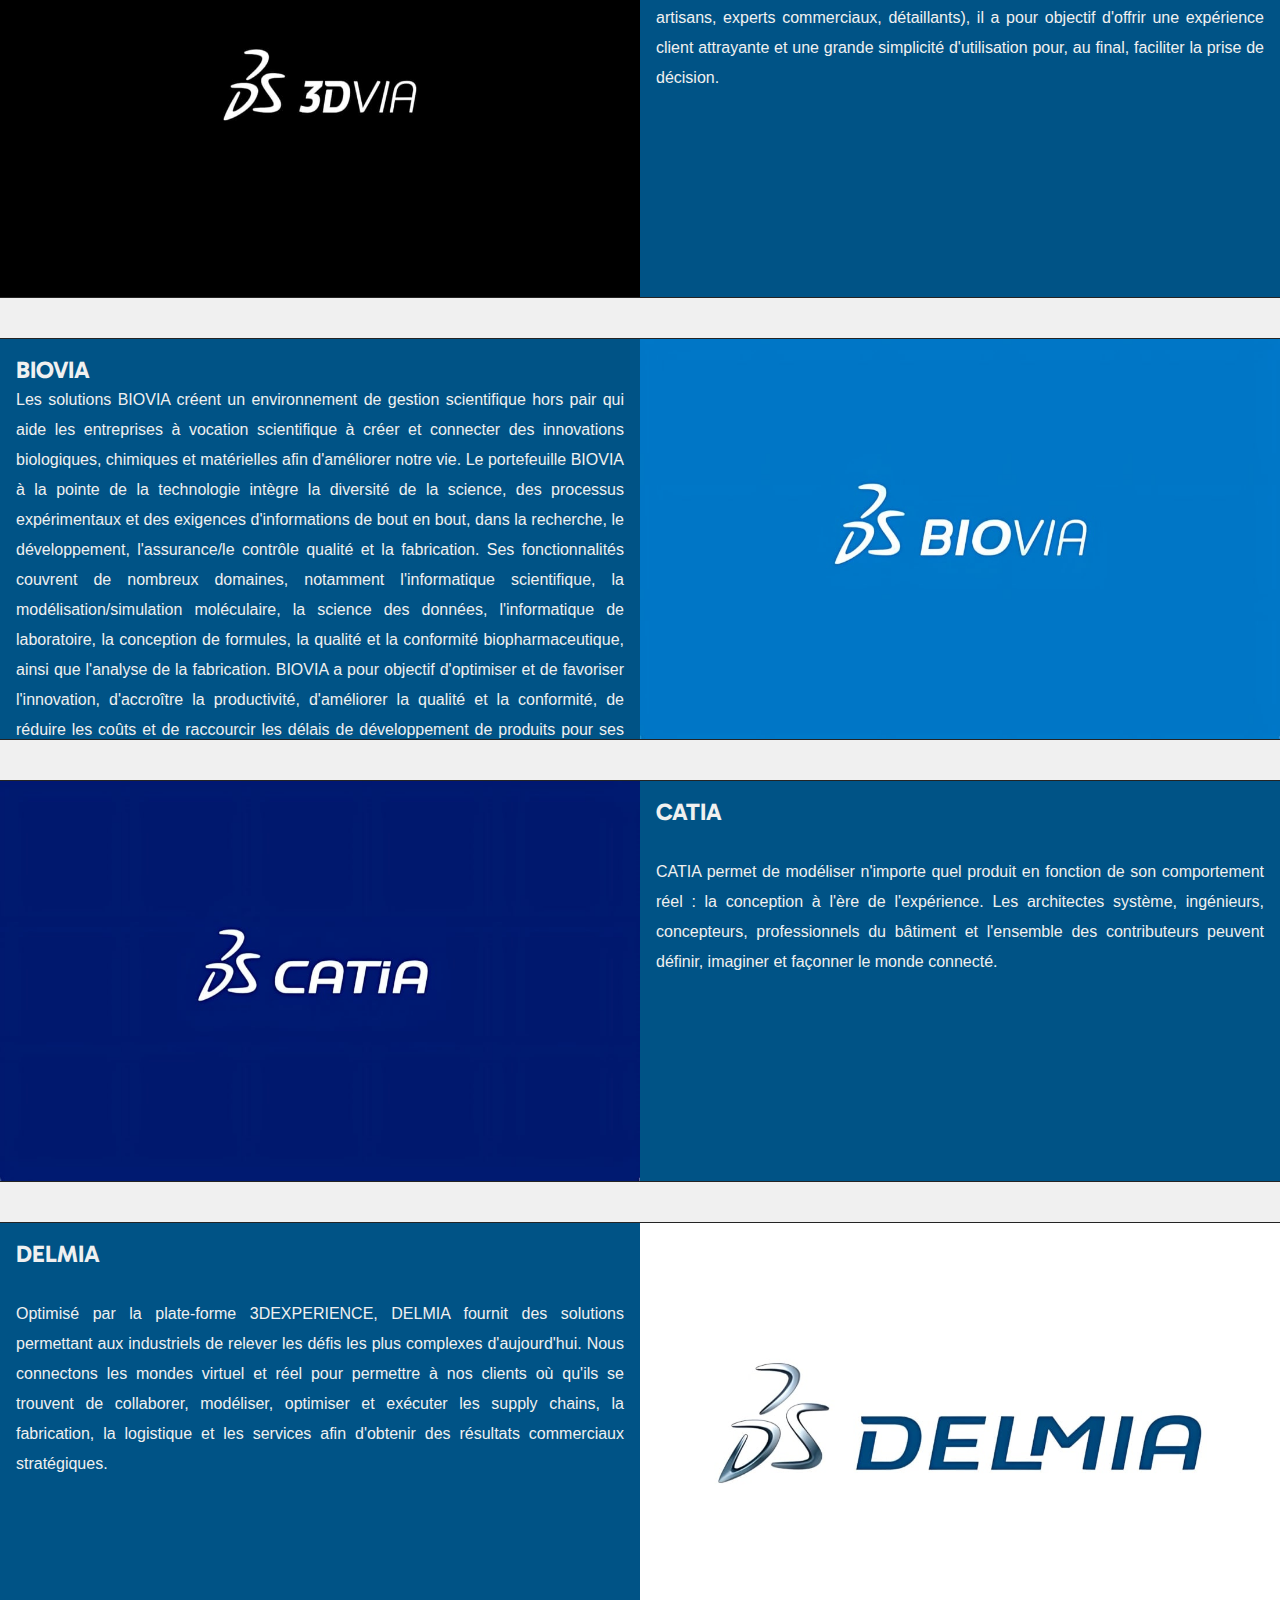
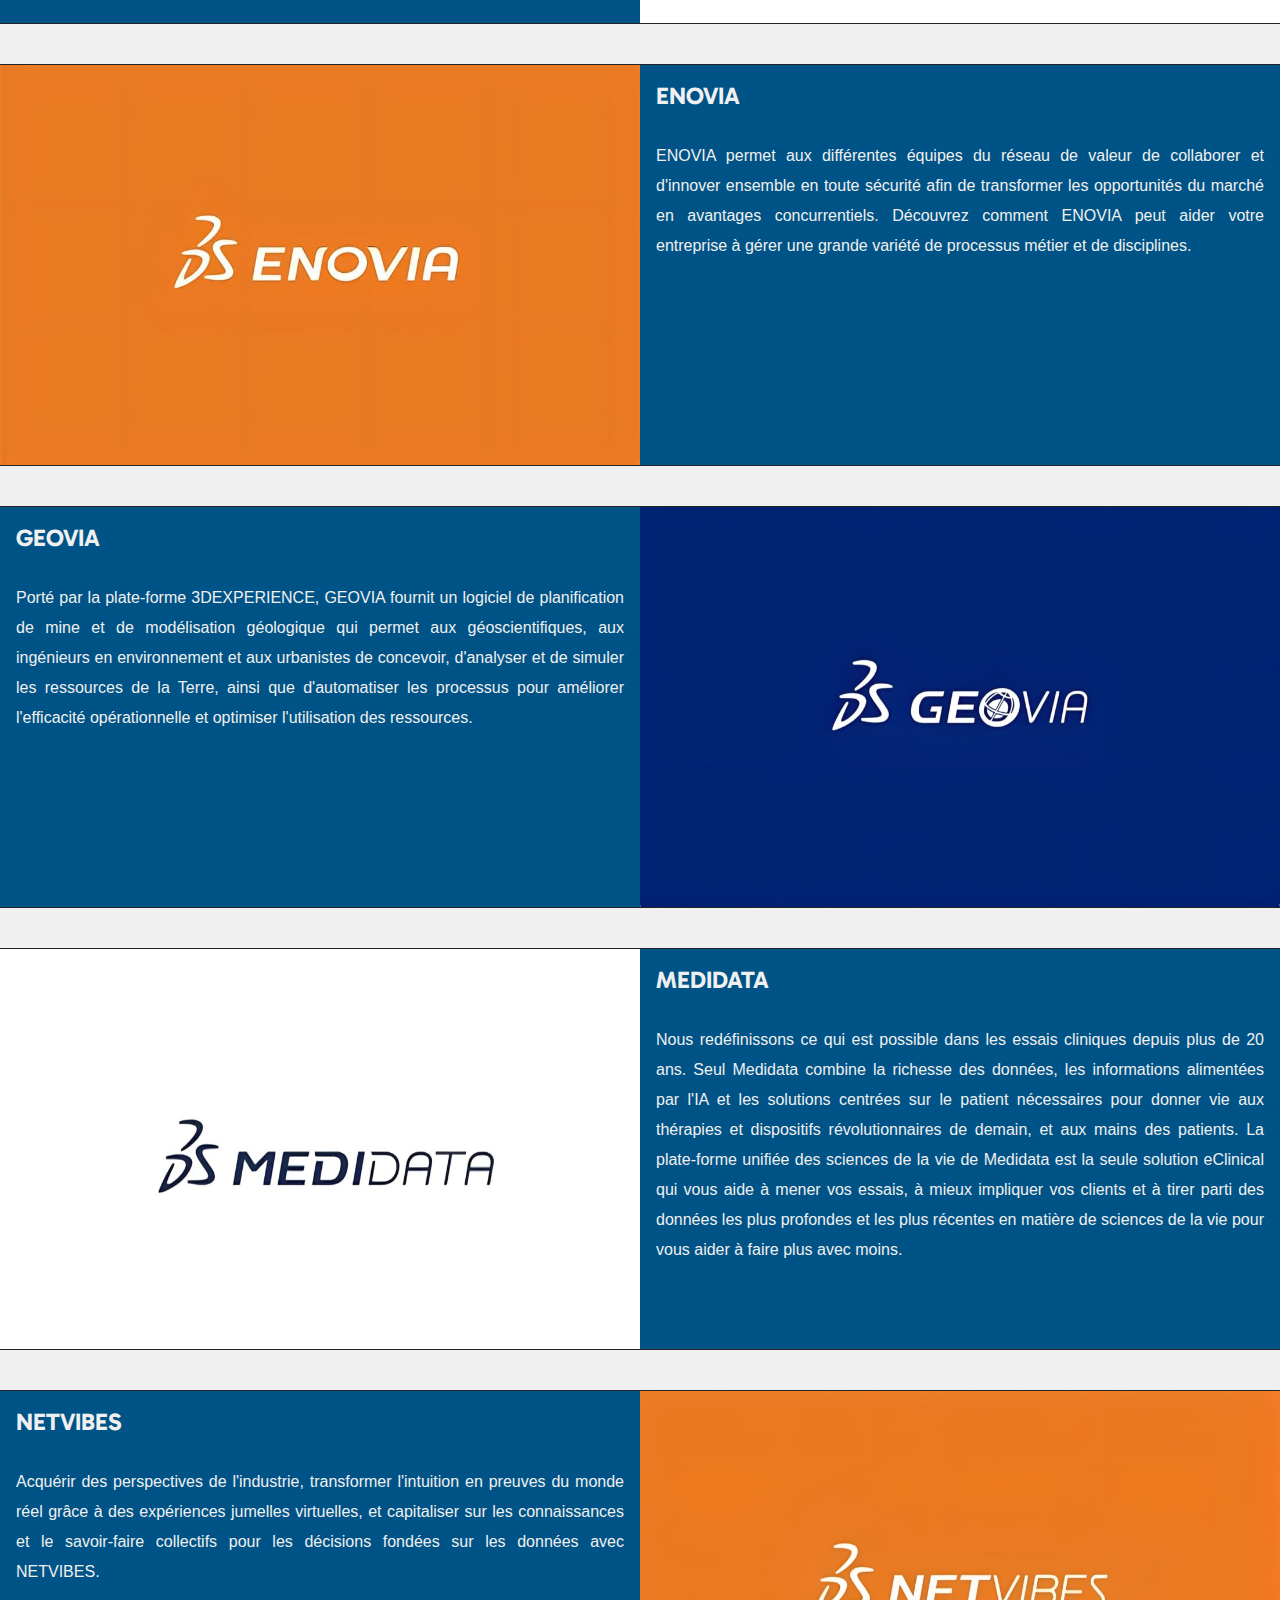
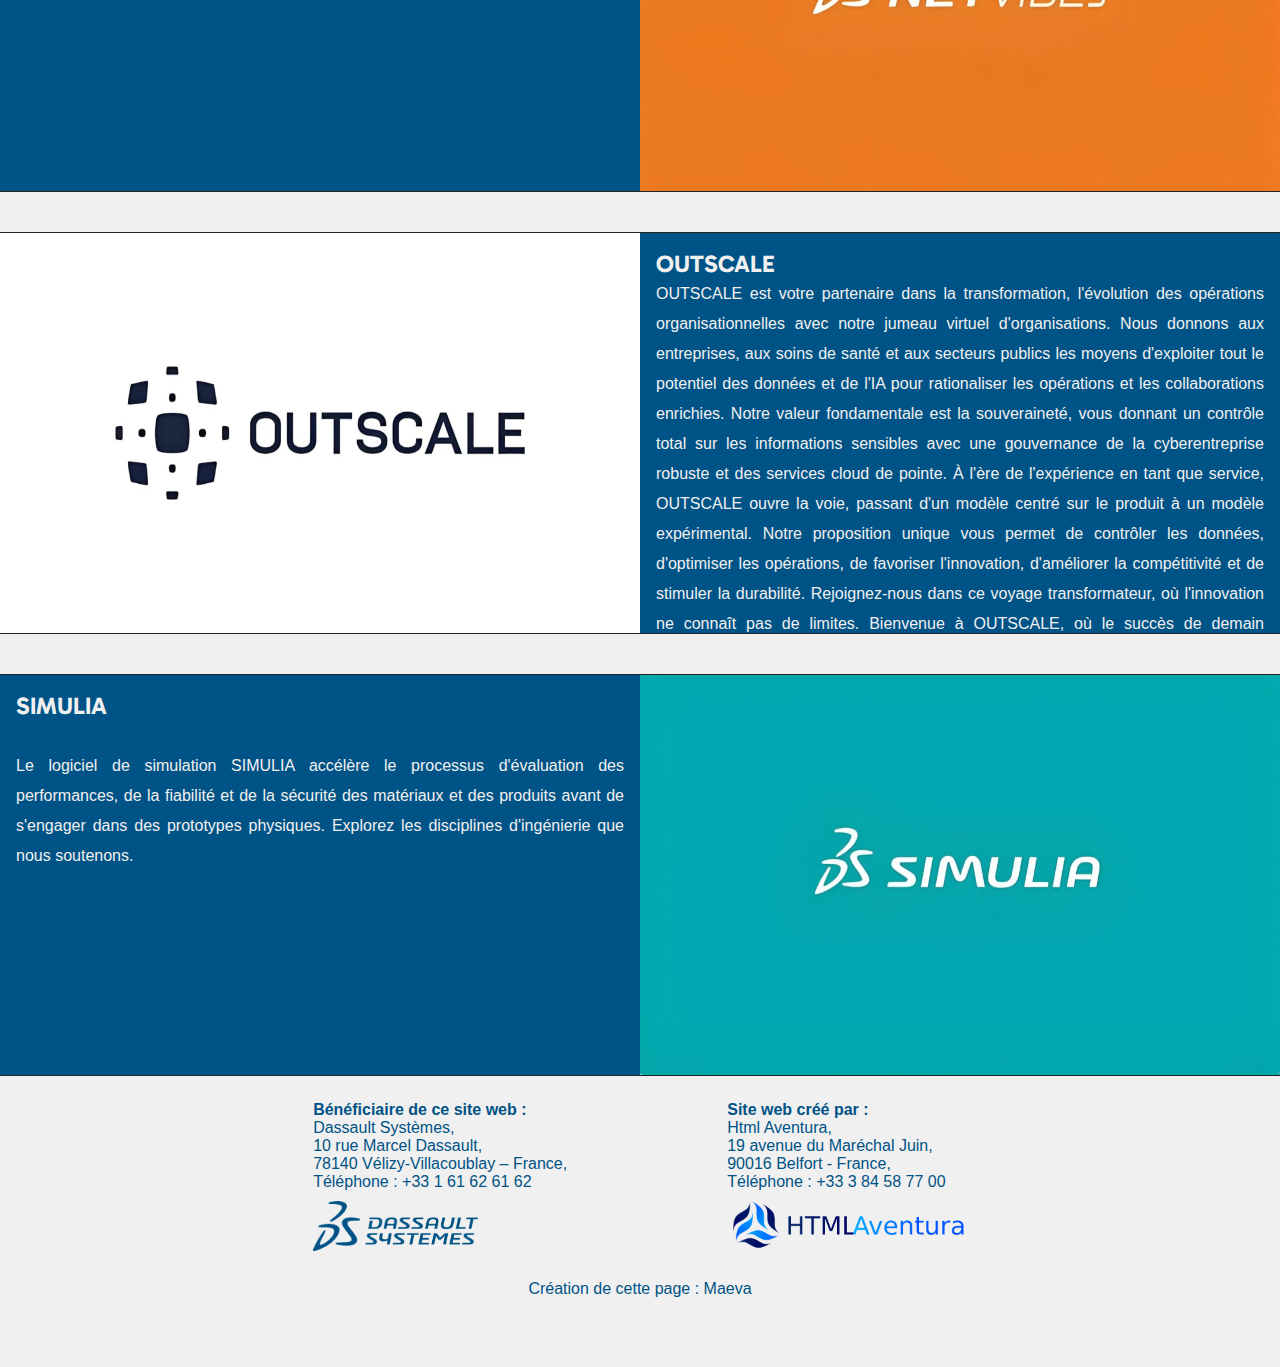
<file: produits.html>
<!DOCTYPE html>
<html lang="fr">
<head>
    <meta charset="UTF-8">
    <meta name="viewport" content="width=device-width, initial-scale=1.0">
    <title>Dassault Systèmes - Produits</title>
    <link rel="icon" type="image/ico" href="images/logos/favicon.ico">
    <link rel="stylesheet" href="header_footer.css">
    <link rel="stylesheet" href="produits.css">
    <link rel="preconnect" href="https://fonts.googleapis.com">
    <link rel="preconnect" href="https://fonts.gstatic.com" crossorigin>
    <link href="https://fonts.googleapis.com/css2?family=Gabarito:wght@400..900&display=swap" rel="stylesheet">
</head>

<body>
    
    <header>
        <nav class="nav-bar">
            <ul class="list">
                <li class="elem-list"><a href="index.html" class="links"><img src="images/logos/3ds_full_873x264_blue.png" onmouseover="this.src='images/logos/3ds_full_873x264_light-blue.png'" onmouseout="this.src='images/logos/3ds_full_873x264_blue.png'" alt="Logo Dassault Système" id="icon"></a></li>
                <li class="elem-list"><a href="index.html" class="links">Accueil</a></li>
                <li class="elem-list"><a href="economie.html" class="links">Économie</a></li>
                <li class="elem-list"><a href="ecologie.html" class="links">Écologie</a></li>
                <li class="elem-list"><a href="produits.html" class="links active-page">Produits</a></li>
                <li class="elem-list"><a href="histoire.html" class="links">Histoire</a></li>
            </ul>
        </nav>
    </header>
    
    <main>
        <div class="first">
            <div class="first-text">
                <h1>Des produits empreints de l'innovation</h1><br>
                <h4>Un large éventail d'applications de modélisation 3D, de simulation, de collaboration en réseau social et d'intelligence stratégique, conçu pour vous permettre de créer des jumeaux virtuels afin de visualiser, modéliser et simuler des environnements complexes et immersifs.</h4>
            </div>
        </div>
        
        <div class="margin_page"></div>
    
        <div class="content">
            <img src="images/produits/solidworks.jpg" alt="SolidWorks">
            <div class="content-text">
                <h2>SolidWorks</h2><br>
                <p>SOLIDWORKS propose des solutions de développement de produits 2D et 3D à la fois puissantes et simples d'utilisation, accessibles à toutes les entreprises. Adoptées par des ingénieurs et concepteurs de premier plan, les solutions SOLIDWORKS facilitent la création, la collaboration et la conception de produits innovants. Avec un fort accent sur l'efficacité des utilisateurs via des flux de travail performants, la nouvelle génération d'applications SOLIDWORKS, accessible via navigateur et mobile, offre des capacités avancées telles que l'intelligence artificielle, l'apprentissage automatique et la conception générative. Fidèle à sa mission de démocratiser le design 3D, SOLIDWORKS continue d'accompagner sa communauté passionnée, composée de millions d'étudiants, d'enseignants, de créateurs, de professionnels et de jeunes talents, qui conçoivent des produits de pointe et stimulent des innovations révolutionnaires.</p>
            </div>
        </div>

        <div class="margin_page"></div>
        
        <div class="content">
            <div class="content-text">
                <h2>3DEXCITE</h2><br>
                <p>Il s'agit d'une marque d'innovation commerciale dédiée à placer les consommateurs au centre de chaque expérience. Nous offrons des solutions permettant aux entreprises de transformer leur contenu numérique, d'améliorer les expériences produits et de renforcer le succès de la marque dans un environnement numérique en constante évolution.</p>
            </div>
            <img src="images/produits/3dexcite.jpg" alt="3DEXCITE">
        </div>
    
        <div class="margin_page"></div>
        
        <div class="content">
            <img src="images/produits/3dvia.jpg" alt="3DVIA">
            <div class="content-text">
                <h2>3DVIA</h2><br>
                <p>3DVIA vous aide à donner vie à vos idées, en 3D. Accessible à tous (particuliers, artisans, experts commerciaux, détaillants), il a pour objectif d'offrir une expérience client attrayante et une grande simplicité d'utilisation pour, au final, faciliter la prise de décision.</p>
            </div>
        </div>
        
        <div class="margin_page"></div>
        
        <div class="content">
            <div class="content-text">
                <h2>BIOVIA</h2>
                <p>Les solutions BIOVIA créent un environnement de gestion scientifique hors pair qui aide les entreprises à vocation scientifique à créer et connecter des innovations biologiques, chimiques et matérielles afin d'améliorer notre vie.

                    Le portefeuille BIOVIA à la pointe de la technologie intègre la diversité de la science, des processus expérimentaux et des exigences d'informations de bout en bout, dans la recherche, le développement, l'assurance/le contrôle qualité et la fabrication. Ses fonctionnalités couvrent de nombreux domaines, notamment l'informatique scientifique, la modélisation/simulation moléculaire, la science des données, l'informatique de laboratoire, la conception de formules, la qualité et la conformité biopharmaceutique, ainsi que l'analyse de la fabrication.
                    
                    BIOVIA a pour objectif d'optimiser et de favoriser l'innovation, d'accroître la productivité, d'améliorer la qualité et la conformité, de réduire les coûts et de raccourcir les délais de développement de produits pour ses clients issus d'une multitude d'industries.
                </p>
            </div>
            <img src="images/produits/biovia.jpg" alt="BIOVIA">
        </div>
        
        <div class="margin_page"></div>
        
        <div class="content">
            <img src="images/produits/catia.jpg" alt="CATIA">
            <div class="content-text">
                <h2>CATIA</h2><br>
                <p>CATIA permet de modéliser n'importe quel produit en fonction de son comportement réel : la conception à l'ère de l'expérience. Les architectes système, ingénieurs, concepteurs, professionnels du bâtiment et l'ensemble des contributeurs peuvent définir, imaginer et façonner le monde connecté. </p>
            </div>
        </div>        
        
        <div class="margin_page"></div>
    
        <div class="content">
            <div class="content-text">
                <h2>DELMIA</h2><br>
                <p>Optimisé par la plate-forme 3DEXPERIENCE, DELMIA fournit des solutions permettant aux industriels de relever les défis les plus complexes d'aujourd'hui. Nous connectons les mondes virtuel et réel pour permettre à nos clients où qu'ils se trouvent de collaborer, modéliser, optimiser et exécuter les supply chains, la fabrication, la logistique et les services afin d'obtenir des résultats commerciaux stratégiques.</p>
            </div>
            <img src="images/produits/delmia.jpg" alt="DELMIA">
        </div>
        
        <div class="margin_page"></div>
        
        <div class="content">
            <img src="images/produits/enovia.jpg" alt="ENOVIA">
            <div class="content-text">
                <h2>ENOVIA</h2><br>
                <p>ENOVIA permet aux différentes équipes du réseau de valeur de collaborer et d'innover ensemble en toute sécurité afin de transformer les opportunités du marché en avantages concurrentiels. Découvrez comment ENOVIA peut aider votre entreprise à gérer une grande variété de processus métier et de disciplines. </p>
            </div>
        </div>        
        
        <div class="margin_page"></div>
    
        <div class="content">
            <div class="content-text">
                <h2>GEOVIA</h2><br>
                <p>Porté par la plate-forme 3DEXPERIENCE, GEOVIA fournit un logiciel de planification de mine et de modélisation géologique qui permet aux géoscientifiques, aux ingénieurs en environnement et aux urbanistes de concevoir, d'analyser et de simuler les ressources de la Terre, ainsi que d'automatiser les processus pour améliorer l'efficacité opérationnelle et optimiser l'utilisation des ressources.  </p>
            </div>
            <img src="images/produits/geovia.jpg" alt="GEOVIA">
        </div>        
        
        <div class="margin_page"></div>
    
        <div class="content">
            <img src="images/produits/medidata.jpg" alt="MEDIDATA">
            <div class="content-text">
                <h2>MEDIDATA</h2><br>
                <p>Nous redéfinissons ce qui est possible dans les essais cliniques depuis plus de 20 ans. Seul Medidata combine la richesse des données, les informations alimentées par l'IA et les solutions centrées sur le patient nécessaires pour donner vie aux thérapies et dispositifs révolutionnaires de demain, et aux mains des patients. La plate-forme unifiée des sciences de la vie de Medidata est la seule solution eClinical qui vous aide à mener vos essais, à mieux impliquer vos clients et à tirer parti des données les plus profondes et les plus récentes en matière de sciences de la vie pour vous aider à faire plus avec moins.</p>
            </div>
        </div>        
        
        <div class="margin_page"></div>
    
        <div class="content">
            <div class="content-text">
                <h2>NETVIBES</h2><br>
                <p>Acquérir des perspectives de l'industrie, transformer l'intuition en preuves du monde réel grâce à des expériences jumelles virtuelles, et capitaliser sur les connaissances et le savoir-faire collectifs pour les décisions fondées sur les données avec NETVIBES.</p>
            </div>
            <img src="images/produits/netvibes.jpg" alt="NETVIBES">
        </div>        
        
        <div class="margin_page"></div>
    
        <div class="content">
            <img src="images/produits/outscale.jpg" alt="OUTSCALE">
            <div class="content-text">
                <h2>OUTSCALE</h2>
                <p>OUTSCALE est votre partenaire dans la transformation, l'évolution des opérations organisationnelles avec notre jumeau virtuel d'organisations. Nous donnons aux entreprises, aux soins de santé et aux secteurs publics les moyens d'exploiter tout le potentiel des données et de l'IA pour rationaliser les opérations et les collaborations enrichies. Notre valeur fondamentale est la souveraineté, vous donnant un contrôle total sur les informations sensibles avec une gouvernance de la cyberentreprise robuste et des services cloud de pointe.
                    À l'ère de l'expérience en tant que service, OUTSCALE ouvre la voie, passant d'un modèle centré sur le produit à un modèle expérimental. Notre proposition unique vous permet de contrôler les données, d'optimiser les opérations, de favoriser l'innovation, d'améliorer la compétitivité et de stimuler la durabilité. Rejoignez-nous dans ce voyage transformateur, où l'innovation ne connaît pas de limites. Bienvenue à OUTSCALE, où le succès de demain commence aujourd'hui.
                </p>
            </div>
        </div>        
        
        <div class="margin_page"></div>
    
        <div class="content">
            <div class="content-text">
                <h2>SIMULIA</h2><br>
                <p>Le logiciel de simulation SIMULIA accélère le processus d'évaluation des performances, de la fiabilité et de la sécurité des matériaux et des produits avant de s'engager dans des prototypes physiques. Explorez les disciplines d'ingénierie que nous soutenons. </p>
            </div>
            <img src="images/produits/simulia.jpg" alt="SIMULIA">
        </div>
    </main>
        
    <footer>
        <ul class="infos">
            <li class="elem_infos">
                <b>Bénéficiaire de ce site web :</b><br>
                Dassault Systèmes,<br>
                10 rue Marcel Dassault,<br>
                78140 Vélizy-Villacoublay – France,<br>
                Téléphone : +33 1 61 62 61 62<br>
                <a href="https://3ds.com"><img src="images/logos/3ds_full_873x264_blue.png" alt="Logo Dassault Système"></a>
            </li>
            <li class="elem_infos">
                <b>Site web créé par :</b><br>
                Html Aventura,<br>
                19 avenue du Maréchal Juin,<br>
                90016 Belfort - France,<br>
                Téléphone : +33 3 84 58 77 00<br>
                <a href="https://github.com/Noe-Sonet/SAE-5-6_Dassault-systemes.github.io"><img src="images/logos/Html-Aventura_full_1438X300.png" alt="Logo Html Aventura"></a>
            </li>
        </ul>
        <div class="creation_page">Création de cette page : Maeva</div>
        <div class="carte_footer">  
            <iframe src="https://www.google.com/maps/embed?pb=!1m18!1m12!1m3!1d21031.062829101673!2d2.174955676678318!3d48.78412667494413!2m3!1f0!2f0!3f0!3m2!1i1024!2i768!4f13.1!3m3!1m2!1s0x4181f8ee2081c7ad%3A0x76b53705d5c6eaba!2sDassault%20Syst%C3%A8mes%20Si%C3%A8ge%20Social!5e0!3m2!1sfr!2sfr!4v1729098234097!5m2!1sfr!2sfr" width="250" height="250" style="border:0;" allowfullscreen="" loading="lazy" referrerpolicy="no-referrer-when-downgrade"></iframe>
        </div>
    </footer>
    
</body>
</html>
</file>
<file: header_footer.css>
* {
    margin: 0;
    padding: 0;
    box-sizing: border-box;
}

header {
    background-color: #f0f0f0;
    border-bottom: 1px solid #242424;
    padding: 15px;
    box-shadow: 0 2px 5px rgba(0, 0, 0, 0.1);
    font-family: Tahoma, sans-serif;
}

footer {
    background-color: #f0f0f0;
    border-top: 1px solid #242424;
    padding: 15px;
    box-shadow: 0 2px 5px rgba(0, 0, 0, 0.1);
    font-family: Tahoma, sans-serif;
}

.carte_footer{
    margin: 0 20px ;
    text-align: left;
    margin-right: 40px;
    margin-top: -200px;
}

@media (min-width: 900px ) {
    header {
        position: fixed;
        z-index: 10;
        width: 100%;
        top: 0;
    }
    main {
        padding-top: 71px;
    }
    .nav-bar {
        display: flex;
        flex-wrap: wrap;
        justify-content: space-around;
        align-items: center;
    }
    #icon {
        height: 30px;
        width: auto;
    }
    #icon:hover{
        scale: 1.05;
    }
    .list {
        height: 40px;
        display: flex;
        flex-wrap: wrap;
        list-style: none;
        flex: 1;
        align-items: center;
    }
    .elem-list {
        flex-basis: 16%;
        text-align: center;
    }
    .links {
        text-decoration: none;
        color: #005386;
        font-weight: bold;
        transition: color 0.25s;
    }
    .links:hover{
        color:#0077ff; 
        font-size: 110%;
    }
    .active-page{
        text-decoration: underline;
    }
    .infos{
        display: flex;
        flex-wrap: wrap;
        justify-content: center ;
        list-style: none;
        padding: 10px;
    }
    .elem_infos{
        margin-left: 80px;
        margin-right: 80px;
        color: #005386;
        display : inline;
    }
    .elem_infos img{
        margin-top: 10px;
        height: 50px;
    }
    .creation_page{
        color: #005386;
        display: flex;
        justify-content: space-around;
        margin-top: 15px;
    }
}

@media (max-width: 899px ) {
    header {
        position: fixed;
        z-index: 10;
        width: 100%;
        top: 0;
    }
    main {
        padding-top: 216px;
    }
    .nav-bar {
        display: flex;
        flex-wrap: wrap;
        justify-content: space-around;
        align-items: center;
    }
    #icon {
        height: 30px;
        width: auto;
    }
    .list {
        list-style: none;
    }
    .elem-list {
        flex-basis: 20%;
        text-align: center;
        margin: 5px;
    }
    .elem-list:hover {
        transform: scale(1.175);
    }
    .links {
        text-decoration: none;
        color: #005386;
        font-weight: bold;
        transition: color 0.25s;
    }
    .links:hover{
        color:#0077ff; 
    }
    .active-page{
        text-decoration: underline;
    }
    .infos{
        list-style: none;
        justify-content: space-between;
        padding: 0px;
    }
    .elem_infos{
        color: #005386;
        align-items: center;
        margin: 20px;
    }
    .elem_infos img{
        margin-top: 10px;
        height: 50px;
    }
    .creation_page{
        color: #005386;
        display: flex;
        justify-content: space-around;
        margin-top: 15px;
    }
}
</file>
<file: index.css>
body {
    font-family: Arial, sans-serif;
    margin: 0;
    padding: 0;
    background-color: #f0f0f0;
    font-family: Tahoma, sans-serif;
}

.presentation {
    background-color: #005386;
    height: 620px;
    width: 100%;
    display: flex;
    flex-wrap: wrap;
    box-shadow: 0 2px 5px rgba(0, 0, 0, 0.1);
    font-family: "Gabarito", sans-serif;
}

.texte_presentation b{
    font-family: "Gabarito", sans-serif;
}

.page {
    background-color: #005386;
    height: 620px;
    width: 100%;
    display: flex;
    box-shadow: 0 2px 5px rgba(0, 0, 0, 0.1);
    font-family: "Open Sans", sans-serif;
}

.lien_page {
    color: #005386;
    font-size: 100%;
    text-decoration: none;
}

.lien_page:hover {
    color: #004570;
}

.point {
    color: #0077ff;
    font-size: 70%;
}

.margin_page {
    padding-top: 35px;
    width: 100%;
    border-top: 1px solid #242424;
    border-bottom: 1px solid #242424;
}

.button_page {
    width: fit-content;
    margin-top: 15px;
    padding: 5px;
    background-color: #f0f0f0;
    border: 0px;
    box-shadow: 0 2px 5px rgba(0, 0, 0, 0.1);
}

.button_page:hover {
    background-color: #d3d3d3;
}

@media (min-width: 900px ) {
    .presentation_valeurs {
        background-color: #005386;
        color: #f0f0f0;
        padding-top: 30px;
        padding-bottom: 18px;
        width: 100%;
        text-align: center;
        font-size: 260%;
        font-weight: bold;
    }
    
    .tab_valeurs {
        background-color: #005386;
        height: 148px;
        width: 100%;
        display: flex;
        justify-content: space-around;
        align-items: center;
        list-style: none;
    }
    
    .case_valeur {
        color: #f0f0f0;
        padding-top: 22px;
        height: 180px;
        width: 400px;
        text-align: center;
        font-size: 200%;
    }

    .texte_presentation_main {
        width: 40%;
        padding: 1%;
        color: #f0f0f0;
        font-size: 260%;
    }

    .texte_presentation {
        width: 50%;
        padding: 1%;
        color: #f0f0f0;
        font-size: 260%;
    }

    .page_img {
        width: 50%;
        object-fit: cover;
    }
}

@media (max-width: 899px ) {
    .presentation_valeurs {
        background-color: #005386;
        color: #f0f0f0;
        padding-top: 15px;
        padding-bottom: 9px;
        width: 100%;
        text-align: center;
        font-size: 190%;
        font-weight: bold;
    }

    .tab_valeurs {
        background-color: #005386;
        height: 148px;
        width: 100%;
        display: flex;
        justify-content: space-around;
        align-items: center;
        list-style: none;
    }

    .case_valeur {
        color: #f0f0f0;
        height: 180px;
        width: 400px;
        text-align: center;
        font-size: 130%;
        padding: 2%;
    }

    .texte_presentation_main {
        padding: 1%;
        color: #f0f0f0;
        font-size: 190%;
    }

    .texte_presentation {
        padding: 1%;
        color: #f0f0f0;
        font-size: 190%;
    }

    .page_img {
        width: 100%;
        object-fit: cover;
    }
}
</file>
<file: ecologie.css>
h1, h2, h3 {
    font-family: Gabarito, sans-serif;
}

body {
    font-family: Open Sans, sans-serif;
}

.general {
    position: relative;
    height: 300px;
    background-image: url('images/ecologie/image2.jpg');
    background-size: cover;
    background-position: center;
    display: flex;
    align-items: center;
    justify-content: center;
}


.texte {
    font-size: 3em;
    text-align: center;
    color: white;
    background-color: rgba(0, 0, 0, 0.5);
    padding: 5px;
}

.margin_page {
    padding-top: 35px;
    width: 100%;
    border-top: 1px solid #242424;
    border-bottom: 1px solid #242424;
}

.content-section {
    width: 100%;
    margin: 0 auto;
}

.content {
    display: flex;
    align-items: center;
    background-color: #005386;
}

.content img {
    max-height: 420px;
    max-width: 45%;
    height: auto;
    object-fit: cover;
}

.content-text {
    flex: 1;
    padding: 3em; 
    margin-top: -110px;
    color: #f0f0f0;
}

.content-text h2 {
    font-size: 24px;
    margin-top: 0;
}

.content-text ul {
    padding-left: 1.5em;
}

.content-reverse {
    flex-direction: row-reverse;
}
.point {
    color: #0077ff;
    font-size: 100%;
}
.lien_page {
    color: #0077ff;
    font-style:initial;
    font-size: 120%;
    font-style:italic
}


@media (max-width: 760px) {
    .content {
        flex-direction: column;
    }

    .content img {
        max-width: 100%;
    }
    .content-reverse {
        flex-direction: row-reverse;
    }

}
</file>
<file: economie.css>
h1, h2, h3 {
    font-family: Gabarito, sans-serif;
}

body {
    font-family: Open Sans, sans-serif;
    margin: 0;
    padding: 0;
    background-color: #f0f0f0;
}
.first {
    position: relative;
    height: 500px;
    display: flex;
    align-items: center;
    justify-content: center;
    background-image: url(images/economie/illustration_eco.jpeg);
    background-size: cover;
    background-repeat: no-repeat;
}
.first-text {
    position: absolute;
    text-align: center;
    color: white;
    background-color: rgba(0, 0, 0, 0.6);
    padding: 1em;
}
.content {
    display: flex;
    height: 500px;
}
.content img {
    width: 50%;
    background-color: #ccc;
    padding: 0;
    object-fit: cover;
}
.content-text {
    width: 50%;
    padding: 2em;
    flex: 1;
    background-color: #005386;
    color: #f0f0f0;
}
p {
    padding: 1em;
    font-size: large;
}
.content:nth-child(even) {
    flex-direction: row-reverse;
}

.margin_page {
    padding-top: 40px;
    width: 100%;
    border-top: 1px solid #242424;
    border-bottom: 1px solid #242424;
}

@media (min-width: 900px ) {
    .presentation_valeurs {
        background-color: #005386;
        color: #f0f0f0;
        padding-top: 30px;
        padding-bottom: 18px;
        width: 100%;
        text-align: center;
        font-size: 260%;
        font-weight: bold;
    }
    
    .tab_valeurs {
        background-color: #005386;
        height: 148px;
        width: 100%;
        display: flex;
        justify-content: space-around;
        align-items: center;
        list-style: none;
    }
    
    .case_valeur {
        color: #f0f0f0;
        padding-top: 22px;
        height: 180px;
        width: 400px;
        text-align: center;
        font-size: 200%;
    }

    .texte_presentation_main {
        width: 40%;
        padding: 1%;
        color: #f0f0f0;
        font-size: 260%;
    }

    .texte_presentation {
        width: 50%;
        padding: 1%;
        color: #f0f0f0;
        font-size: 260%;
    }

    .page_img {
        width: 50%;
        object-fit: cover;
    }
}

@media (max-width: 899px ) {
    .presentation_valeurs {
        background-color: #005386;
        color: #f0f0f0;
        padding-top: 15px;
        padding-bottom: 9px;
        width: 100%;
        text-align: center;
        font-size: 190%;
        font-weight: bold;
    }

    .tab_valeurs {
        background-color: #005386;
        height: 148px;
        width: 100%;
        display: flex;
        justify-content: space-around;
        align-items: center;
        list-style: none;
    }

    .case_valeur {
        color: #f0f0f0;
        height: 180px;
        width: 400px;
        text-align: center;
        font-size: 130%;
        padding: 2%;
    }

    .texte_presentation_main {
        padding: 1%;
        color: #f0f0f0;
        font-size: 190%;
    }

    .texte_presentation {
        padding: 1%;
        color: #f0f0f0;
        font-size: 190%;
    }

    .page_img {
        width: 100%;
        object-fit: cover;
    }
}
</file>
<file: histoire.css>
h1, h2, h3 {
    font-family: Gabarito, sans-serif;
}
body {
    font-family: Open Sans, sans-serif;
    margin: 0;
    padding: 0;
    background-color: #f0f0f0;
}
.first {
    position: relative;
    height: 500px;
    display: flex;
    align-items: center;
    justify-content: center;
    background-image: url("images/histoire/0_fond.jpg");
    background-position: top -100px center;
    background-size: cover;
    border-bottom: 1px black solid;
}
.first-text {
    position: absolute;
    text-align: center;
    color: white;
    background-color: rgba(0, 0, 0, 0.6);
    padding: 1em;
}
.content {
    display: flex;
    height: 500px;
}
.content img {
    width: 50%;
    background-color: #ccc;
    padding: 0;
    object-fit: cover;
}
.content-text {
    width: 40%;
    padding: 2em;
    flex: 1;
    background-color: #005386;
    color: #f0f0f0;
}
.content-text p {
    text-align: justify;
}
.content:nth-child(even) {
    flex-direction: row-reverse;
}

.margin_page {
    padding-top: 40px;
    width: 100%;
    border-top: 1px solid #242424;
    border-bottom: 1px solid #242424;
}

@media (max-width: 799px) {
    .first-text {
        margin-top: 200px;
    }
    .first {
        background-size: 660px 500px;
    }
}
.content-text {
    padding: 1em;
    flex: 1;
}
.content:nth-child(even) {
    flex-direction: row-reverse;
}
</file>
<file: produits.css>
body {
    font-family: Arial, Helvetica, sans-serif;
    margin: 0;
    padding: 0;
    background-color: #f0f0f0;
}

.first {
    position: relative;
    height: 500px;
    display: flex;
    align-items: center;
    justify-content: center;
    background-image: url(https://images.yourstory.com/cs/2/220356402d6d11e9aa979329348d4c3e/3d-design-software-1677590763763.png?w=1152&fm=auto&ar=2:1&mode=crop&crop=faces);
    background-size: 1578px 500px;

}

.first-text {
    position: absolute;
    text-align: center;
    color: white;
    background-color: rgba(0, 0, 0, 0.6);
    padding: 2em;
    margin-left: 200px;
    margin-right: 200px;
    font-family: "Gabarito", sans-serif;
}

.content {
    display: flex;
    height: 400px;
}

.content img {
    width: 50%;
    background-color: #ccc;
    padding: 0;
}

.content-text {
    padding: 2em;
    flex: 1;
    background-color: #005386;
    color: #f0f0f0;
    width: 40%; 
    text-align: justify;
    line-height: 30px;
    font-family: "Open Sans", sans-serif;
}

.content-text h2 {
    font-family: "Gabarito", sans-serif;
}

.content-text p {
    font-family: "Open Sans", sans-serif;
}

.content:nth-child(even) {
    flex-direction: row-reverse;
}

.margin_page {
    padding-top: 40px;
    width: 100%;
    border-top: 1px solid #242424;
    border-bottom: 1px solid #242424;
}

@media (max-width: 799px) {
    .first-text {
        margin-top: 200px;
    }
    .first {
        background-size: 660px 500px;
    }
}
.content-text {
    padding: 1em;
    flex: 1;
}
.content:nth-child(even) {
    flex-direction: row-reverse;
}
</file>
